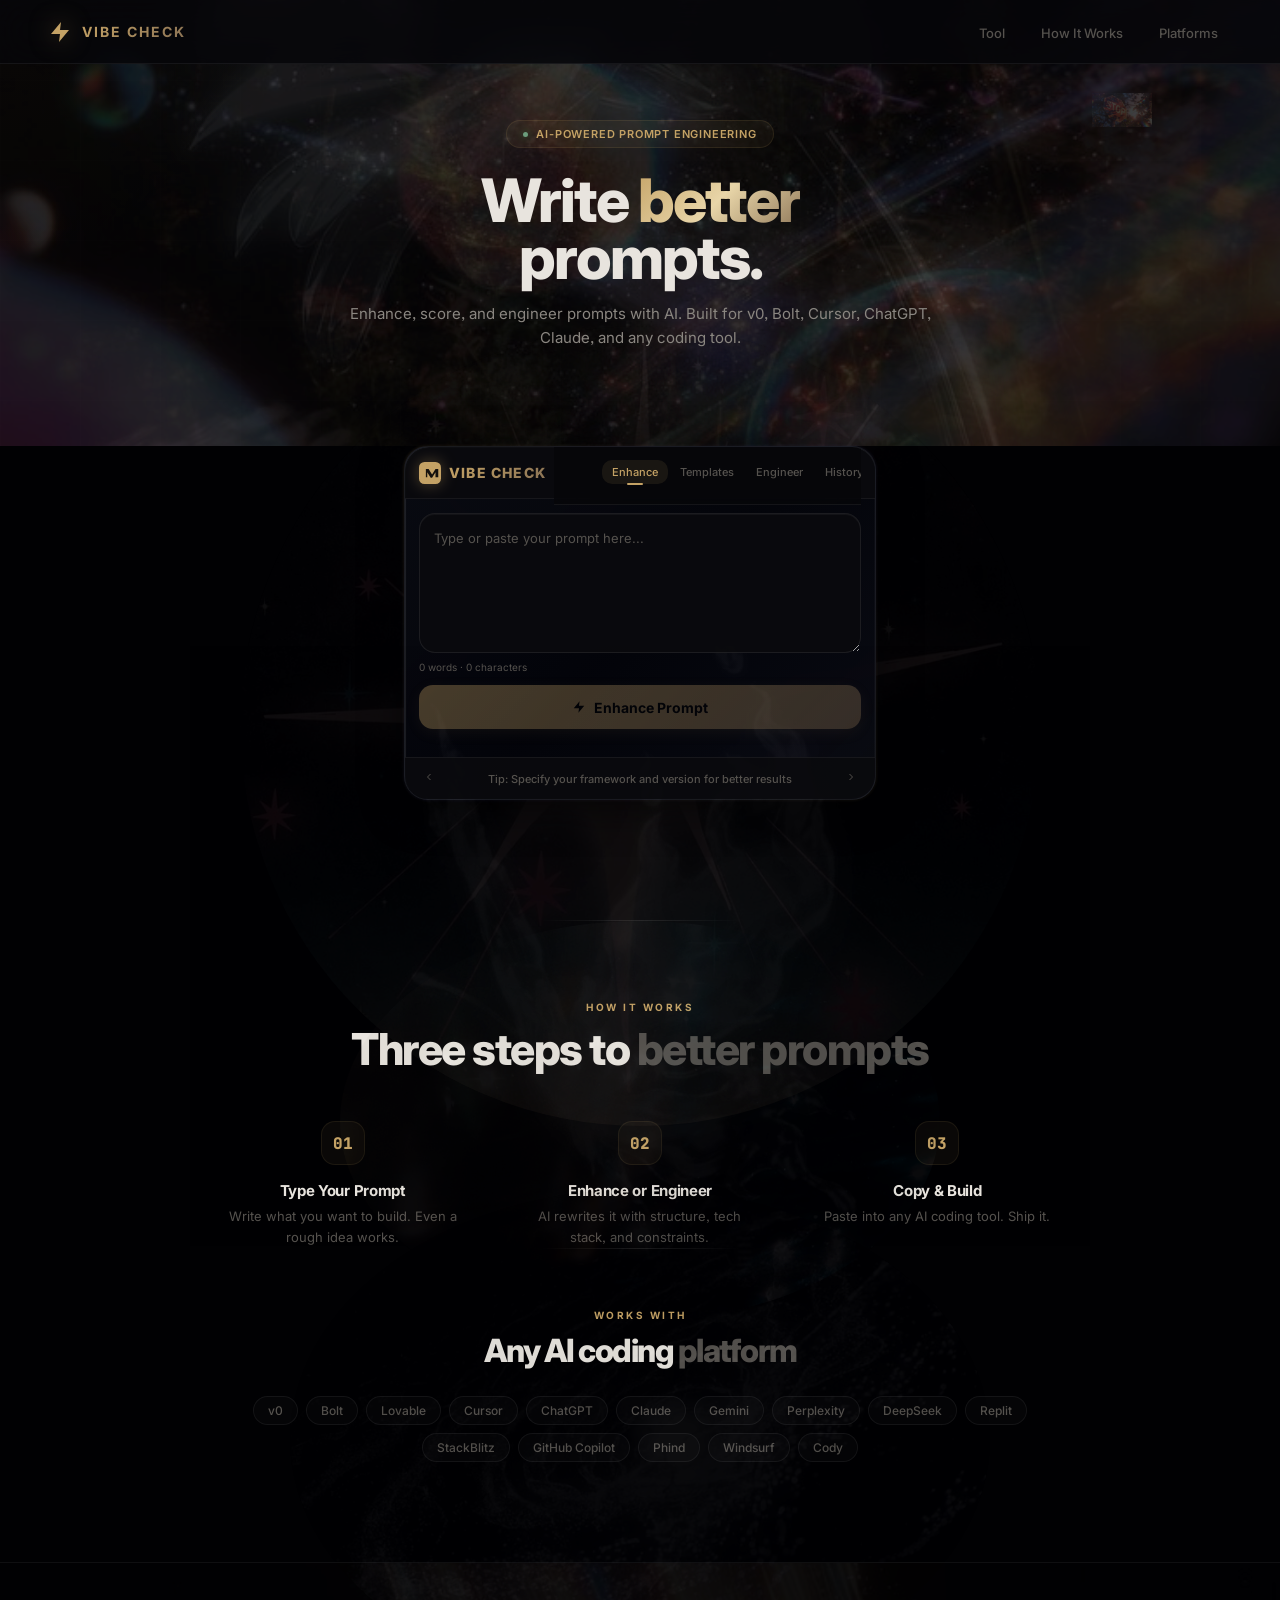
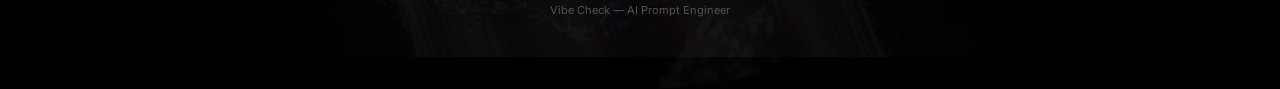
<file: index.html>
<!DOCTYPE html>
<html lang="en">
<head>
  <meta charset="UTF-8">
  <meta name="viewport" content="width=device-width, initial-scale=1.0">
  <title>Vibe Check — AI Prompt Engineer</title>
  <meta name="description" content="AI-powered prompt engineering tool. Score, enhance, and build better prompts for v0, Bolt, Cursor, ChatGPT, Claude, and more.">
  <link href="https://fonts.googleapis.com/css2?family=Inter:wght@300;400;500;600;700;800;900&family=JetBrains+Mono:wght@400;500;600;700&display=swap" rel="stylesheet">
  <!-- POLYFILL FIRST -->
  <script src="lib/chrome-polyfill.js"></script>
  <script src="lib/settings.js"></script>
  <script src="lib/stack-detector.js"></script>
  <script src="lib/templates.js"></script>
  <script src="lib/scorer.js"></script>
  <script src="lib/enhancer.js"></script>
  <script src="lib/prompt-engineer.js"></script>
  <script src="lib/history.js"></script>

  <style>
    :root {
      --bg-deep: #010103;
      --bg-panel: #0a0a0e;
      --bg-elevated: #111116;
      --bg-hover: #16161d;
      --bg-input: #0d0d12;
      --gold: #C4A265;
      --gold-dim: #8B7355;
      --crimson: #B85450;
      --green: #6B9D7C;
      --blue: #7170ff;
      --text-primary: #E8E4DE;
      --text-secondary: #8A8680;
      --text-muted: #55524E;
      --border: #1a1a20;
      --border-light: #252530;
      --border-subtle: rgba(255,255,255,0.06);
      --border-standard: rgba(255,255,255,0.10);
      --glass-bg: rgba(10,10,14,0.85);
      --glass-border: rgba(255,255,255,0.08);
      --glass-blur: 20px;
      --radius-sm: 6px;
      --radius-md: 10px;
      --radius-lg: 14px;
      --radius-xl: 20px;
      --shadow-glow: 0 0 30px rgba(196,162,101,0.06);
      --transition: 0.2s cubic-bezier(0.4,0,0.2,1);
    }

    * { margin:0; padding:0; box-sizing:border-box; }
    html { scroll-behavior:smooth; }
    body {
      background: var(--bg-deep);
      color: var(--text-primary);
      font-family: 'Inter', system-ui, -apple-system, sans-serif;
      overflow-x: hidden;
      -webkit-font-smoothing: antialiased;
      font-feature-settings: "cv01", "ss03";
      min-height: 100vh;
    }

    /* Cursor glow — GPU composited, no layout thrash */
    .cursor-glow {
      position:fixed; width:600px; height:600px; border-radius:50%;
      background: radial-gradient(circle, rgba(196,162,101,0.04) 0%, transparent 70%);
      pointer-events:none; z-index:0;
      will-change: transform;
      transform: translate3d(-50%,-50%,0);
    }

    /* ─── NAV ─── */
    nav {
      position:fixed; top:0; left:0; right:0; z-index:100;
      padding:0 48px; height:64px;
      display:flex; align-items:center; justify-content:space-between;
      backdrop-filter: blur(16px);
      -webkit-backdrop-filter: blur(16px);
      background: rgba(6,6,10,0.85);
      border-bottom:1px solid var(--border-subtle);
    }
    nav.scrolled {
      background:rgba(6,6,10,0.95);
      box-shadow:0 4px 30px rgba(0,0,0,0.3);
    }
    .nav-logo { display:flex; align-items:center; gap:10px; text-decoration:none; }
    .nav-logo svg { filter: drop-shadow(0 0 12px rgba(196,162,101,0.5)); }
    .nav-logo-text { font-size:14px; font-weight:700; letter-spacing:2px; background:linear-gradient(135deg,#C4A265,#8B7355); -webkit-background-clip:text; -webkit-text-fill-color:transparent; background-clip:text; }
    .nav-links { display:flex; gap:8px; list-style:none; }
    .nav-links a { color:var(--text-muted); text-decoration:none; font-size:13px; font-weight:500; padding:6px 14px; border-radius:8px; transition:all 0.25s; }
    .nav-links a:hover { color:var(--text-primary); background:rgba(255,255,255,0.04); }

    /* ─── HERO ─── */
    .hero {
      position:relative; padding:120px 24px 60px;
      text-align:center; overflow:hidden;
    }
    .hero-bg {
      position:absolute; inset:0;
      background: url('assets/bg-light-burst.jpg') center/cover no-repeat;
      opacity: 0.2;
    }
    .hero-dreamy {
      position:absolute; inset:0;
      background: url('assets/flowers, dreamy, softcore, motion blur.jpg') center/cover no-repeat;
      opacity: 0.06;
      pointer-events:none;
    }
    .hero-firefly {
      position:absolute; inset:0;
      background: url('assets/bg-firefly.jpg') center/cover no-repeat;
      opacity: 0.08;
      pointer-events:none;
    }
    .hero-grid {
      position:absolute; inset:0;
      background-image:
        linear-gradient(rgba(255,255,255,0.012) 1px, transparent 1px),
        linear-gradient(90deg, rgba(255,255,255,0.012) 1px, transparent 1px);
      background-size:80px 80px;
      opacity:0.5;
    }
    .hero-content { position:relative; z-index:10; max-width:600px; margin:0 auto; }
    .hero-eyebrow {
      display:inline-flex; align-items:center; gap:8px;
      padding:6px 16px; border-radius:9999px;
      background:rgba(196,162,101,0.06); border:1px solid rgba(196,162,101,0.12);
      font-size:11px; font-weight:600; color:var(--gold);
      letter-spacing:0.8px; text-transform:uppercase; margin-bottom:24px;
    }
    .hero-eyebrow-dot { width:5px; height:5px; border-radius:50%; background:var(--green); box-shadow:0 0 8px rgba(46,213,115,0.5); animation:pulse 2s infinite; }
    @keyframes pulse { 0%,100%{opacity:1} 50%{opacity:0.6} }
    .hero-title { font-size:clamp(36px,6vw,60px); font-weight:800; line-height:0.95; letter-spacing:-2px; margin-bottom:16px; }
    .hero-title em {
      font-style:normal;
      background:linear-gradient(135deg, var(--gold), #e8d5a8, var(--gold-dim));
      -webkit-background-clip:text; -webkit-text-fill-color:transparent;
      background-clip:text;
      position:relative;
    }
    .hero-sparkle {
      position:absolute;
      top:80px; right:10%;
      width:60px; height:60px;
      background: url('assets/star-sparkle.png') center/contain no-repeat;
      opacity: 0.2;
      pointer-events:none;
    }
    .hero-sub { font-size:15px; color:var(--text-secondary); line-height:1.6; margin-bottom:36px; }

    /* ─── MAIN APP CONTAINER ─── */
    .app-container {
      max-width: 520px;
      margin: 0 auto;
      padding: 0 24px 80px;
      position: relative;
    }
    .app-container::before {
      content:'';
      position:absolute;
      top:-120px; left:50%; transform:translateX(-50%);
      width:800px; height:800px;
      background: url('assets/glass-flower.jpg') center/cover no-repeat;
      opacity: 0.06;
      border-radius:50%;
      pointer-events:none;
      z-index:0;
    }
    .app-container::after {
      content:'';
      position:absolute;
      top:200px; left:50%; transform:translateX(-50%);
      width:900px; height:600px;
      background: url('assets/bg-abstract-shapes.jpg') center/cover no-repeat;
      opacity: 0.03;
      pointer-events:none;
      z-index:0;
    }

    /* ─── LIQUID GLASS PANEL ─── */
    .glass-panel {
      position: relative;
      border-radius: 24px;
      overflow: hidden;
      border: 1px solid rgba(255,255,255,0.08);
      background: linear-gradient(135deg, rgba(8,10,18,0.92) 0%, rgba(4,5,10,0.95) 50%, rgba(10,12,20,0.92) 100%);
      box-shadow:
        0 8px 40px rgba(0,0,0,0.6),
        0 1px 0 rgba(255,255,255,0.08) inset;
    }
    /* Chrome rim — static, no animation */
    .glass-panel::after {
      content: '';
      position: absolute;
      inset: 0;
      border-radius: inherit;
      box-shadow: inset 1px 1px 1px rgba(255,255,255,0.1), inset -1px -1px 1px rgba(255,255,255,0.03);
      pointer-events: none;
      z-index: 0;
    }
    .glass-panel > * { position: relative; z-index: 1; }

    /* Static border glow — no animation */
    .glass-panel-wrapper {
      position: relative;
    }
    .glass-panel-wrapper::before {
      content:''; position:absolute; inset:-1px; border-radius:25px;
      background: linear-gradient(135deg, rgba(196,162,101,0.15), rgba(113,112,255,0.08), rgba(196,162,101,0.1));
      z-index:-1;
      filter: blur(1px);
    }

    /* ─── HEADER / TABS ─── */
    .app-header {
      display:flex; align-items:center; height:52px; padding:0 14px;
      background: rgba(10,10,14,0.9);
      border-bottom:1px solid rgba(255,255,255,0.06);
      flex-shrink:0; gap:8px;
      border-radius: 24px 24px 0 0;
    }
    .header-left { display:flex; align-items:center; gap:8px; flex-shrink:0; }
    .logo-icon { filter: drop-shadow(0 0 8px rgba(196,162,101,0.4)); }
    .logo-text {
      font-size:14px; font-weight:800; letter-spacing:1.2px;
      background:linear-gradient(135deg,#C4A265,#8B7355);
      -webkit-background-clip:text; -webkit-text-fill-color:transparent; background-clip:text;
    }
    .header-tabs { display:flex; gap:2px; flex:1; justify-content:flex-start; position:static; overflow-x:auto; scrollbar-width:none; -ms-overflow-style:none; }
    .header-tabs::-webkit-scrollbar { display:none; }
    .tab-btn {
      display:flex; align-items:center; gap:4px; padding:5px 10px;
      border-radius:var(--radius-md); border:none; background:transparent;
      color:var(--text-muted); font-size:11px; font-weight:500; font-family:inherit;
      cursor:pointer; transition:all var(--transition); white-space:nowrap; position:relative; flex-shrink:0;
    }
    .tab-btn:hover { background:var(--bg-hover); color:var(--text-secondary); }
    .tab-btn.active { background:rgba(196,162,101,0.1); color:var(--gold); }
    .tab-btn.active::after {
      content:''; position:absolute; bottom:-1px; left:50%; transform:translateX(-50%);
      width:16px; height:2px; background:var(--gold); border-radius:2px;
    }

    /* ─── TAB CONTENT ─── */
    #tab-content { flex:1; overflow-y:auto; overflow-x:hidden; padding:14px; }
    .tab-panel { display:none; }
    .tab-panel.active { display:block; }
    @keyframes fadeIn { from{opacity:0} to{opacity:1} }

    /* ─── STACK BADGE ─── */
    .stack-badge {
      display:flex; align-items:center; gap:6px; padding:8px 14px;
      background:var(--bg-elevated); border:1px solid var(--border);
      border-radius:var(--radius-xl); font-size:12px; margin-bottom:12px;
      cursor:pointer; transition:all var(--transition);
    }
    .stack-badge:hover { background:var(--bg-hover); }
    .stack-badge.hidden { display:none; }
    .stack-badge-dot { width:6px; height:6px; border-radius:50%; background:var(--green); animation:pulse 2s infinite; box-shadow:0 0 8px rgba(107,157,124,0.3); }
    .stack-label { color:var(--text-muted); }
    .stack-name { color:var(--gold); font-weight:700; }
    .stack-tips {
      background:rgba(10,10,14,0.9);
      border:1px solid rgba(255,255,255,0.06);
      border-radius:16px; padding:14px; margin-bottom:12px;
      font-size:12px;
    }
    @keyframes slideDown { from{opacity:0;max-height:0} to{opacity:1;max-height:300px} }
    .stack-tips.hidden { display:none; }
    .tips-header { color:var(--gold); font-weight:700; margin-bottom:8px; }
    #tips-list { list-style:none; padding:0; }
    #tips-list li { padding:4px 0 4px 16px; position:relative; color:var(--text-secondary); }
    #tips-list li::before { content:''; position:absolute; left:0; top:10px; width:5px; height:5px; border-radius:50%; background:var(--gold); }

    /* ─── TEXTAREA ─── */
    .textarea-wrapper { margin-bottom:12px; }
    #prompt-input {
      width:100%; height:140px; padding:14px;
      background:rgba(10,10,14,0.9);
      border:1px solid rgba(255,255,255,0.08);
      border-radius:16px;
      color:var(--text-primary);
      font-family:'JetBrains Mono','Fira Code',monospace;
      font-size:13px; line-height:1.6; resize:vertical; outline:none;
      transition:border-color var(--transition);
      box-shadow:inset 0 1px 0 rgba(255,255,255,0.04);
    }
    #prompt-input:focus { border-color:var(--gold); box-shadow:0 0 0 3px rgba(196,162,101,0.08); }
    #prompt-input::placeholder { color:var(--text-muted); font-family:'Inter',system-ui,sans-serif; }
    .input-meta { display:flex; justify-content:space-between; align-items:center; margin-top:4px; font-size:10px; color:var(--text-muted); }
    .complexity-badge {
      padding:2px 8px; border-radius:var(--radius-xl); font-size:10px;
      font-weight:700; text-transform:uppercase; letter-spacing:0.5px;
    }
    .complexity-badge.simple { background:rgba(196,162,101,0.1); color:var(--gold); }
    .complexity-badge.moderate { background:rgba(139,115,85,0.1); color:var(--gold-dim); }
    .complexity-badge.detailed { background:rgba(196,162,101,0.08); color:var(--gold); }
    .complexity-badge.hidden { display:none; }

    /* ─── BUTTONS ─── */
    .action-row { display:flex; gap:8px; align-items:center; margin-bottom:14px; }
    .btn-enhance {
      flex:1; height:44px; display:flex; align-items:center; justify-content:center;
      gap:8px;
      background:linear-gradient(135deg, var(--gold), var(--gold-dim));
      color:#000; border:none; border-radius:14px;
      font-size:14px; font-weight:700; font-family:inherit; cursor:pointer;
      transition:all var(--transition); position:relative; overflow:hidden;
      box-shadow: 0 4px 16px rgba(196,162,101,0.2);
    }
    .btn-enhance::before {
      content:''; position:absolute; inset:0;
      background:linear-gradient(135deg,transparent,rgba(255,255,255,0.15),transparent);
      transform:translateX(-100%); transition:transform 0.4s ease;
    }
    .btn-enhance:hover:not(:disabled)::before { transform:translateX(100%); }
    .btn-enhance:hover:not(:disabled) { box-shadow:0 4px 20px rgba(196,162,101,0.15); }
    .btn-enhance:active:not(:disabled) { transform:scale(0.98); }
    .btn-enhance:disabled { opacity:0.35; cursor:not-allowed; }
    .btn-spinner {
      width:16px; height:16px; border:2px solid rgba(0,0,0,0.2);
      border-top-color:#000; border-radius:50%; animation:spin 0.6s linear infinite; display:none;
    }
    @keyframes spin { to{transform:rotate(360deg)} }
    .btn-enhance.loading .btn-label { display:none; }
    .btn-enhance.loading .btn-icon { display:none; }
    .btn-enhance.loading .btn-spinner { display:inline-block; }
    .btn-icon { display:flex; align-items:center; }
    .btn-icon-only {
      width:36px; height:36px; border:none; background:var(--bg-elevated);
      color:var(--text-muted); cursor:pointer; border-radius:var(--radius-sm);
      display:flex; align-items:center; justify-content:center;
      transition:all var(--transition); border:1px solid var(--border);
    }
    .btn-icon-only:hover { color:var(--text-primary); background:var(--bg-hover); }
    .btn-icon-only.hidden { display:none; }
    .hidden { display:none; }

    .btn-outline {
      padding:8px 16px; background:transparent; border:1px solid var(--border);
      border-radius:var(--radius-sm); color:var(--text-secondary); font-size:12px;
      font-weight:600; font-family:inherit; cursor:pointer; transition:all var(--transition);
      display:inline-flex; align-items:center; gap:6px;
    }
    .btn-outline:hover { background:var(--bg-hover); border-color:var(--gold); color:var(--text-primary); }
    .btn-outline.btn-small { font-size:11px; padding:4px 10px; }
    .btn-outline.btn-danger-outline { border-color:rgba(184,84,80,0.3); color:var(--crimson); }
    .btn-outline.btn-danger-outline:hover { background:rgba(184,84,80,0.08); }

    /* ─── SCORE DISPLAY (GLASS) ─── */
    .score-display {
      position:relative; overflow:hidden;
      background: linear-gradient(135deg, rgba(8,10,18,0.92), rgba(4,5,10,0.95));
      border:1px solid rgba(255,255,255,0.08);
      border-radius:18px; padding:20px; margin-bottom:14px;
      display:flex; flex-wrap:wrap; gap:16px;
      box-shadow: 0 8px 32px rgba(0,0,0,0.3), inset 0 1px 0 rgba(255,255,255,0.06);
    }
    .score-display.hidden { display:none; }
    .score-main { display:flex; align-items:baseline; gap:2px; }
    .score-number { font-size:42px; font-weight:800; font-variant-numeric:tabular-nums; line-height:1; text-shadow:0 0 20px currentColor; }
    .score-divider { font-size:18px; color:var(--text-muted); font-weight:300; margin:0 2px; }
    .score-max { font-size:12px; color:var(--text-muted); font-weight:500; }
    .score-label { font-size:16px; font-weight:800; margin-bottom:10px; letter-spacing:-0.3px; }
    .score-bars { text-align:left; width:100%; }
    .score-bar-row { display:flex; align-items:center; gap:8px; margin-bottom:5px; }
    .score-bar-label { width:85px; font-size:11px; color:var(--text-secondary); flex-shrink:0; font-weight:500; }
    .score-bar-track { flex:1; height:4px; background:var(--bg-elevated); border-radius:4px; overflow:hidden; }
    .score-bar-fill { height:100%; border-radius:4px; transition:width 0.5s cubic-bezier(0.4,0,0.2,1); width:0; }
    .score-bar-value { width:32px; font-size:10px; color:var(--text-muted); text-align:right; font-variant-numeric:tabular-nums; }
    .score-feedback { width:100%; text-align:left; border-top:1px solid var(--border); padding-top:10px; }
    .score-feedback-item { font-size:11px; color:var(--gold); padding:2px 0; display:flex; align-items:center; gap:6px; }
    .score-feedback-item::before { content:'\2022'; font-size:8px; }

    /* ─── ENHANCED AREA (GLASS) ─── */
    .enhanced-area {
      position:relative; overflow:hidden;
      background: linear-gradient(135deg, rgba(8,10,18,0.92), rgba(4,5,10,0.95));
      border:1px solid rgba(255,255,255,0.08);
      border-left:3px solid var(--gold);
      border-radius:18px;
      margin-bottom:14px;
      box-shadow: 0 4px 24px rgba(0,0,0,0.2), inset 0 1px 0 rgba(255,255,255,0.04);
    }
    .enhanced-area.hidden { display:none; }
    .enhanced-header { display:flex; justify-content:space-between; align-items:center; padding:12px 14px 0; }
    .enhanced-title {
      font-size:12px; font-weight:700; color:var(--gold);
      display:flex; align-items:center; gap:6px; text-transform:uppercase; letter-spacing:0.5px;
    }
    .btn-copy {
      background:none; border:1px solid var(--border); color:var(--text-muted);
      cursor:pointer; padding:5px; border-radius:var(--radius-sm); transition:all var(--transition);
    }
    .btn-copy:hover { color:var(--text-primary); border-color:var(--gold); }
    .btn-copy.copied { color:var(--gold); border-color:var(--gold); }
    .enhanced-text {
      padding:12px 14px; font-family:'JetBrains Mono','Fira Code',monospace;
      font-size:12px; line-height:1.6; color:var(--text-primary);
      white-space:pre-wrap; word-wrap:break-word; max-height:220px; overflow-y:auto;
    }
    .improvements-list { padding:0 14px 12px; }
    .improvement-item {
      font-size:11px; color:var(--text-secondary); padding:3px 0;
      opacity:0; transform:translateY(4px); display:flex; align-items:center; gap:6px;
    }
    .improvement-item.visible { opacity:1; transform:translateY(0); transition:all 0.2s ease-out; }
    .improvement-item::before { content:'\2713'; color:var(--green); font-weight:700; font-size:10px; }

    /* ─── BEFORE/AFTER ─── */
    .before-after { margin-bottom:14px; }
    .before-after.hidden { display:none; }
    .split-container { display:flex; gap:8px; }
    .split-col {
      flex:1; background:rgba(10,10,14,0.9);
      border:1px solid rgba(255,255,255,0.06); border-radius:14px; overflow:hidden;
    }
    .split-header { display:flex; justify-content:space-between; align-items:center; padding:8px 10px; border-bottom:1px solid var(--border); }
    .split-label { font-size:10px; font-weight:700; text-transform:uppercase; letter-spacing:0.5px; }
    .btn-copy-sm { background:none; border:none; color:var(--text-muted); cursor:pointer; padding:2px; border-radius:3px; transition:all var(--transition); }
    .btn-copy-sm:hover { color:var(--text-primary); }
    .split-text {
      padding:10px; font-family:'JetBrains Mono',monospace; font-size:11px; line-height:1.5;
      color:var(--text-primary); white-space:pre-wrap; word-wrap:break-word;
      max-height:160px; overflow-y:auto;
    }
    .changes-list { margin-top:8px; }
    .change-item { font-size:11px; color:var(--text-secondary); padding:2px 0; display:flex; align-items:center; gap:6px; }
    .change-item::before { content:'\2192'; color:var(--gold); font-weight:700; }

    /* ─── TOKEN EFFICIENCY ─── */
    .token-efficiency {
      background:rgba(10,10,14,0.9);
      border:1px solid rgba(255,255,255,0.06); border-radius:16px; overflow:hidden;
    }
    .token-efficiency.hidden { display:none; }
    .efficiency-header {
      display:flex; align-items:center; gap:8px; padding:12px 14px;
      font-size:12px; font-weight:700; cursor:pointer; transition:background var(--transition);
    }
    .efficiency-header:hover { background:var(--bg-hover); }
    .efficiency-pct { margin-left:auto; font-size:11px; font-weight:500; color:var(--text-muted); }
    .chevron { transition:transform var(--transition); }
    .chevron.open { transform:rotate(180deg); }
    .efficiency-body { display:flex; gap:14px; padding:0 14px 14px; }
    .efficiency-body.hidden { display:none; }
    .efficiency-ring-container { position:relative; width:60px; height:60px; flex-shrink:0; }
    .ring-percent { position:absolute; top:50%; left:50%; transform:translate(-50%,-50%); font-size:13px; font-weight:800; }
    .efficiency-details { flex:1; }
    .filler-count { font-size:11px; color:var(--text-secondary); margin-bottom:6px; }
    .filler-list { list-style:none; padding:0; margin-bottom:8px; }
    .filler-list li { font-size:10px; color:var(--text-muted); padding:2px 0; font-family:'JetBrains Mono',monospace; }
    .filler-list li::before { content:'\2022'; margin-right:3px; color:var(--gold); }

    /* ─── TEMPLATES ─── */
    .template-categories {
      display:flex; gap:4px; margin-bottom:10px; overflow-x:auto;
      padding-bottom:4px; scrollbar-width:none;
    }
    .template-categories::-webkit-scrollbar { display:none; }
    .template-cat-btn {
      padding:6px 12px; border:1px solid var(--border); border-radius:var(--radius-xl);
      background:transparent; color:var(--text-muted); font-size:11px; font-weight:600;
      font-family:inherit; cursor:pointer; white-space:nowrap; transition:all var(--transition);
    }
    .template-cat-btn:hover { background:var(--bg-hover); color:var(--text-secondary); }
    .template-cat-btn.active { background:var(--gold); color:#000; border-color:var(--gold); font-weight:700; }
    .template-search-wrapper { position:relative; margin-bottom:12px; }
    .search-icon { position:absolute; left:12px; top:50%; transform:translateY(-50%); color:var(--text-muted); pointer-events:none; }
    .template-search {
      width:100%; padding:8px 10px 8px 34px; background:var(--bg-input);
      border:1px solid var(--border); border-radius:var(--radius-md);
      color:var(--text-primary); font-size:12px; font-family:inherit; outline:none;
      transition:border-color var(--transition);
    }
    .template-search:focus { border-color:var(--gold); }
    .template-search::placeholder { color:var(--text-muted); }
    .templates-grid { display:grid; grid-template-columns:1fr 1fr; gap:8px; }
    .template-card {
      position:relative; overflow:hidden;
      background:rgba(10,10,14,0.9);
      border:1px solid rgba(255,255,255,0.06);
      border-radius:16px; padding:14px; cursor:pointer;
      transition:border-color var(--transition), transform var(--transition);
    }
    .template-card::before {
      content:''; position:absolute; top:0; left:0; right:0; height:2px;
      background:linear-gradient(90deg,var(--gold),var(--gold-dim));
      opacity:0; transition:opacity var(--transition);
    }
    .template-card:hover { border-color:rgba(196,162,101,0.2); box-shadow:0 4px 16px rgba(0,0,0,0.2); }
    .template-card:hover::before { opacity:1; }
    .template-card-name { font-size:13px; font-weight:700; margin-bottom:4px; color:var(--text-primary); }
    .template-card-preview {
      font-size:11px; color:var(--text-muted); overflow:hidden;
      text-overflow:ellipsis; display:-webkit-box; -webkit-line-clamp:2;
      -webkit-box-orient:vertical; line-height:1.4;
    }
    .template-card-tag {
      display:inline-block; font-size:9px; font-weight:700; color:var(--gold-dim);
      background:rgba(139,115,85,0.08); padding:1px 6px; border-radius:4px;
      margin-top:6px; text-transform:uppercase; letter-spacing:0.5px;
    }

    /* ─── ENGINEER ─── */
    .engineer-section { margin-bottom:18px; }
    .section-header { display:flex; justify-content:space-between; align-items:center; margin-bottom:8px; }
    .section-label { font-size:12px; font-weight:800; color:var(--text-primary); text-transform:uppercase; letter-spacing:0.5px; }
    .checklist-score { font-size:11px; font-weight:700; }
    .version-actions { display:flex; gap:4px; }
    #engineer-input {
      width:100%; height:100px; padding:12px;
      background:rgba(10,10,14,0.9);
      border:1px solid rgba(255,255,255,0.06); border-radius:16px;
      color:var(--text-primary); font-family:'JetBrains Mono',monospace;
      font-size:12px; line-height:1.6; resize:vertical; outline:none;
      transition:border-color var(--transition);
    }
    #engineer-input:focus { border-color:var(--gold); }
    #engineer-input::placeholder { color:var(--text-muted); font-family:'Inter',system-ui,sans-serif; }
    .checklist-grid { display:flex; flex-direction:column; gap:3px; }
    .checklist-item {
      display:flex; align-items:center; gap:8px; padding:7px 10px;
      border-radius:var(--radius-sm); font-size:12px; transition:all var(--transition);
    }
    .checklist-item.passed { background:rgba(107,157,124,0.04); }
    .checklist-item.failed { background:rgba(184,84,80,0.04); }
    .checklist-icon {
      width:18px; height:18px; border-radius:50%; display:flex;
      align-items:center; justify-content:center; font-size:10px; flex-shrink:0; font-weight:800;
    }
    .checklist-item.passed .checklist-icon { background:rgba(107,157,124,0.12); color:var(--green); }
    .checklist-item.failed .checklist-icon { background:rgba(184,84,80,0.12); color:var(--crimson); }
    .checklist-label { flex:1; color:var(--text-primary); }
    .checklist-fix { font-size:10px; color:var(--gold); max-width:180px; text-align:right; overflow:hidden; text-overflow:ellipsis; white-space:nowrap; }
    .techniques-grid { display:grid; grid-template-columns:1fr 1fr; gap:6px; }
    .technique-card {
      display:flex; align-items:flex-start; gap:8px; padding:10px;
      background:rgba(10,10,14,0.9);
      border:1px solid rgba(255,255,255,0.06);
      border-radius:14px; cursor:pointer; transition:border-color var(--transition); position:relative;
    }
    .technique-card:hover { border-color:rgba(196,162,101,0.15); }
    .technique-card.selected { border-color:var(--gold); background:rgba(196,162,101,0.05); box-shadow:0 0 16px rgba(196,162,101,0.08); }
    .technique-check {
      width:14px; height:14px; border-radius:3px; border:1.5px solid var(--border-light);
      flex-shrink:0; display:flex; align-items:center; justify-content:center;
      transition:all var(--transition); margin-top:1px;
    }
    .technique-card.selected .technique-check { background:var(--gold); border-color:var(--gold); }
    .technique-card.selected .technique-check::after {
      content:''; width:6px; height:3px; border-left:2px solid #000;
      border-bottom:2px solid #000; transform:rotate(-45deg); margin-top:-1px;
    }
    .technique-info { flex:1; min-width:0; }
    .technique-name { font-size:11px; font-weight:700; color:var(--text-primary); }
    .technique-desc { font-size:10px; color:var(--text-muted); margin-top:2px; line-height:1.3; }
    .technique-preview {
      display:none; margin-top:6px; padding:6px 8px; background:var(--bg-elevated);
      border-radius:var(--radius-sm); font-family:'JetBrains Mono',monospace;
      font-size:9px; color:var(--text-secondary); white-space:pre-wrap; max-height:60px; overflow-y:auto;
    }
    .technique-card:hover .technique-preview { display:block; }
    .variants-container { display:flex; flex-direction:column; gap:8px; }
    .variant-card {
      background:rgba(10,10,14,0.9);
      border:1px solid rgba(255,255,255,0.06); border-radius:16px; overflow:hidden;
    }
    .variant-header { display:flex; justify-content:space-between; align-items:center; padding:8px 12px; border-bottom:1px solid var(--border); }
    .variant-label { font-size:12px; font-weight:700; }
    .variant-badge { font-size:9px; padding:2px 8px; border-radius:var(--radius-xl); font-weight:700; }
    .variant-badge.concise { background:rgba(196,162,101,0.1); color:var(--gold); }
    .variant-badge.detailed { background:rgba(139,115,85,0.1); color:var(--gold-dim); }
    .variant-badge.creative { background:rgba(196,162,101,0.08); color:var(--gold); }
    .variant-text { padding:10px 12px; font-family:'JetBrains Mono',monospace; font-size:11px; line-height:1.5; color:var(--text-secondary); white-space:pre-wrap; max-height:100px; overflow-y:auto; }
    .variant-actions { display:flex; gap:4px; padding:8px 12px; border-top:1px solid var(--border); }
    .variant-actions .btn-outline { flex:1; font-size:10px; padding:5px 8px; justify-content:center; }
    .versions-list { display:flex; flex-direction:column; gap:4px; }
    .version-item {
      display:flex; align-items:center; gap:8px; padding:8px 10px;
      background:rgba(10,10,14,0.9);
      border:1px solid rgba(255,255,255,0.06);
      border-radius:12px; cursor:pointer; transition:background var(--transition);
    }
    .version-item:hover { background:var(--bg-hover); }
    .version-item.active { border-color:var(--gold); background:rgba(196,162,101,0.04); }
    .version-num {
      width:24px; height:24px; border-radius:50%; background:var(--bg-elevated);
      border:1px solid var(--border); display:flex; align-items:center; justify-content:center;
      font-size:10px; font-weight:800; color:var(--text-muted); flex-shrink:0;
    }
    .version-item.active .version-num { background:var(--gold); color:#000; border-color:var(--gold); }
    .version-info { flex:1; min-width:0; }
    .version-label { font-size:11px; font-weight:700; }
    .version-meta { font-size:9px; color:var(--text-muted); }
    .version-preview { font-size:10px; color:var(--text-muted); overflow:hidden; text-overflow:ellipsis; white-space:nowrap; max-width:180px; }

    /* ─── CREDIT SAVER ─── */
    .credit-saver {
      border-top:1px solid var(--border-subtle); padding-top:18px;
      margin-top:18px; position:relative;
    }
    .credit-saver::before {
      content:''; position:absolute; top:-1px; left:50%; transform:translateX(-50%);
      width:60px; height:2px; background:linear-gradient(90deg,transparent,var(--gold),transparent);
      border-radius:2px;
    }
    .section-sub-label {
      font-size:10px; color:var(--text-muted); font-weight:500;
      background:rgba(139,115,85,0.08); padding:2px 8px; border-radius:6px;
    }
    .credit-intro {
      display:flex; align-items:flex-start; gap:8px;
      padding:8px 10px; margin-bottom:10px;
      background:rgba(196,162,101,0.04); border:1px solid rgba(196,162,101,0.12);
      border-radius:var(--radius-md); font-size:11px; line-height:1.5;
      color:var(--text-secondary);
    }
    .credit-intro svg { flex-shrink:0; margin-top:1px; color:var(--gold); }
    .credit-textarea textarea {
      width:100%; height:72px; padding:10px 12px;
      background:rgba(10,10,14,0.9);
      border:1px solid rgba(255,255,255,0.06); border-radius:12px;
      color:var(--text-primary); font-family:'JetBrains Mono',monospace;
      font-size:12px; line-height:1.5; resize:vertical; outline:none;
      transition:border-color var(--transition);
    }
    .credit-textarea textarea:focus { border-color:var(--gold); }
    .credit-textarea textarea::placeholder { color:var(--text-muted); font-family:'Inter',system-ui,sans-serif; }
    .btn-credit {
      background:linear-gradient(135deg,rgba(196,162,101,0.15),rgba(139,115,85,0.1)) !important;
      border-color:rgba(196,162,101,0.3) !important;
    }
    .btn-credit:hover { background:linear-gradient(135deg,rgba(196,162,101,0.25),rgba(139,115,85,0.18)) !important; border-color:var(--gold) !important; }
    .btn-credit .btn-icon {
      width:14px; height:14px; color:var(--gold);
    }
    .credit-save-badge {
      font-size:10px; color:var(--green); font-weight:600;
      padding:4px 10px; border-radius:6px;
      background:rgba(107,157,124,0.08);
      white-space:nowrap;
    }

    /* ─── HISTORY ─── */
    .history-search-wrapper { position:relative; margin-bottom:12px; }
    .history-search {
      width:100%; padding:10px 12px 10px 36px; background:var(--bg-input);
      border:1px solid var(--border); border-radius:var(--radius-md);
      color:var(--text-primary); font-size:13px; font-family:inherit; outline:none;
      transition:border-color var(--transition);
    }
    .history-search:focus { border-color:var(--gold); }
    .history-search::placeholder { color:var(--text-muted); }
    .history-list { margin-bottom:12px; }
    .history-item {
      display:flex; align-items:center; gap:10px; padding:10px 12px;
      border-radius:14px; cursor:pointer; transition:all var(--transition);
      border:1px solid transparent; margin-bottom:4px;
    }
    .history-item:hover { background:var(--bg-hover); border-color:var(--border-light); }
    .history-item.expanded { background:var(--bg-hover); border-color:var(--border-light); }
    .history-score {
      width:30px; height:30px; border-radius:50%; display:flex;
      align-items:center; justify-content:center; font-size:10px;
      font-weight:800; color:#000; flex-shrink:0;
    }
    .history-preview { flex:1; overflow:hidden; text-overflow:ellipsis; white-space:nowrap; font-size:12px; color:var(--text-primary); }
    .history-meta { display:flex; align-items:center; gap:6px; font-size:10px; color:var(--text-muted); flex-shrink:0; }
    .history-star { background:none; border:none; color:var(--text-muted); cursor:pointer; padding:2px; font-size:14px; transition:color var(--transition); }
    .history-star:hover { color:var(--gold); }
    .history-star.favorited { color:var(--gold); }
    .history-stack-badge { padding:1px 6px; border-radius:var(--radius-sm); background:var(--bg-elevated); font-size:9px; color:var(--text-muted); font-weight:600; }
    .history-detail { display:none; padding:10px 0 0 40px; animation:fadeIn 0.15s ease-out; }
    .history-item.expanded .history-detail { display:block; }
    .history-detail-header { display:flex; justify-content:space-between; align-items:center; margin-bottom:4px; }
    .history-detail-label { font-size:10px; color:var(--text-muted); font-weight:700; text-transform:uppercase; letter-spacing:0.5px; }
    .history-detail-text {
      font-family:'JetBrains Mono',monospace; font-size:11px; color:var(--text-secondary);
      white-space:pre-wrap; max-height:100px; overflow-y:auto;
      background:var(--bg-elevated); border:1px solid var(--border);
      padding:10px; border-radius:var(--radius-sm); margin-bottom:6px;
    }
    .btn-danger {
      width:100%; padding:10px; background:transparent;
      border:1px solid rgba(184,84,80,0.3); border-radius:var(--radius-md);
      color:var(--crimson); font-size:12px; font-weight:600; font-family:inherit;
      cursor:pointer; transition:all var(--transition);
      display:flex; align-items:center; justify-content:center; gap:6px;
    }
    .btn-danger:hover { background:rgba(184,84,80,0.06); border-color:var(--crimson); }

    /* ─── CREDIT SAVER ─── */
    #credit-text {
      font-family: 'Noto Sans SC', 'Microsoft YaHei', 'PingFang SC', system-ui, sans-serif;
      font-size: 14px;
      line-height: 1.8;
    }

    /* ─── EMPTY STATE ─── */
    .empty-state { text-align:center; padding:28px 16px; color:var(--text-muted); }
    .empty-state p { font-size:13px; }
    .empty-sub { font-size:11px; margin-top:4px; opacity:0.7; }
    .empty-state.small { padding:14px; }
    .empty-state.small p { font-size:11px; }

    /* ─── SETTINGS MODAL ─── */
    .settings-modal { position:fixed; inset:0; z-index:200; display:flex; align-items:center; justify-content:center; }
    .settings-modal.hidden { display:none; }
    .modal-backdrop { position:absolute; inset:0; background:rgba(0,0,0,0.8); }
    .modal-content {
      position:relative; z-index:200; width:400px; max-height:520px; overflow-y:auto;
      background:rgba(10,10,14,0.95);
      border:1px solid rgba(255,255,255,0.08);
      border-radius:24px;
      box-shadow: 0 24px 80px rgba(0,0,0,0.5);
    }
    @keyframes modalIn { from{transform:scale(0.96);opacity:0} to{transform:scale(1);opacity:1} }
    .modal-header { display:flex; justify-content:space-between; align-items:center; padding:16px 18px; border-bottom:1px solid var(--border); }
    .modal-title { font-size:15px; font-weight:800; }
    .modal-close { background:none; border:none; color:var(--text-muted); cursor:pointer; padding:4px; border-radius:var(--radius-sm); transition:all var(--transition); }
    .modal-close:hover { color:var(--text-primary); background:var(--bg-hover); }
    .modal-body { padding:18px; }
    .settings-section { margin-bottom:22px; }
    .settings-section .section-title { font-size:12px; font-weight:800; color:var(--gold); margin-bottom:12px; text-transform:uppercase; letter-spacing:0.5px; }
    .setting-row { display:flex; align-items:center; justify-content:space-between; margin-bottom:10px; gap:10px; }
    .setting-label { font-size:13px; color:var(--text-primary); font-weight:500; }
    .toggle { position:relative; display:inline-block; width:38px; height:22px; flex-shrink:0; }
    .toggle input { opacity:0; width:0; height:0; }
    .toggle-slider {
      position:absolute; cursor:pointer; inset:0; background:var(--bg-elevated);
      border:1px solid var(--border); border-radius:22px; transition:all var(--transition);
    }
    .toggle-slider::before {
      content:''; position:absolute; height:16px; width:16px; left:2px; bottom:2px;
      background:var(--text-muted); border-radius:50%; transition:all var(--transition);
    }
    .toggle input:checked + .toggle-slider { background:#C4A265; border-color:#C4A265; }
    .toggle input:checked + .toggle-slider::before { background:#000; transform:translateX(16px); }
    .setting-input {
      width:100%; padding:8px 12px; background:var(--bg-input);
      border:1px solid var(--border); border-radius:var(--radius-sm);
      color:var(--text-primary); font-size:13px; font-family:inherit; outline:none;
      transition:border-color var(--transition);
    }
    .setting-input:focus { border-color:var(--gold); }
    .setting-input::placeholder { color:var(--text-muted); }

    /* ─── TIP CAROUSEL ─── */
    .tip-carousel {
      height:42px; display:flex; align-items:center; justify-content:center;
      gap:10px;
      background:rgba(10,10,14,0.9);
      border-top:1px solid rgba(255,255,255,0.06);
      flex-shrink:0; padding:0 14px;
      border-radius: 0 0 24px 24px;
    }
    .tip-text { font-size:11px; color:var(--text-muted); text-align:center; flex:1; transition:opacity 0.3s ease; font-weight:500; }
    .tip-arrow { background:none; border:none; color:var(--text-muted); cursor:pointer; padding:4px; border-radius:var(--radius-sm); transition:all var(--transition); flex-shrink:0; }
    .tip-arrow:hover { color:var(--text-primary); }

    /* ─── TOAST ─── */
    #toast-container {
      position:fixed; top:8px; left:50%; transform:translateX(-50%);
      z-index:300; pointer-events:none; display:flex; flex-direction:column; align-items:center; gap:6px;
    }
    .toast {
      padding:8px 18px; border-radius:var(--radius-xl); font-size:11px;
      font-weight:700; white-space:nowrap;
      box-shadow:0 8px 24px rgba(0,0,0,0.5); pointer-events:auto;
    }
    .toast.cyan { background:var(--gold); color:#000; }
    .toast.amber { background:var(--gold); color:#000; }
    .toast.crimson { background:var(--crimson); color:#FFF; }
    @keyframes toastIn { from{transform:translateY(-12px) scale(0.95);opacity:0} to{transform:translateY(0) scale(1);opacity:1} }

    /* ─── HOW IT WORKS / PLATFORMS (landing sections below) ─── */
    .section-divider {
      height:1px; max-width:200px; margin:0 auto;
      background:linear-gradient(90deg, transparent, var(--border-standard), transparent);
    }
    .landing-section-header { text-align:center; margin-bottom:48px; }
    .landing-section-tag { font-size:10px; font-weight:700; letter-spacing:2.5px; text-transform:uppercase; color:var(--gold); margin-bottom:12px; }
    .landing-section-title { font-size:clamp(28px,4vw,44px); font-weight:800; letter-spacing:-1.5px; line-height:1.1; }
    .landing-section-title .dim { color:var(--text-muted); }

    .how-it-works {
      max-width:900px; margin:0 auto; padding:80px 24px 0;
      position:relative;
    }
    .how-it-works::before {
      content:'';
      position:absolute; top:0; left:50%; transform:translateX(-50%);
      width:600px; height:400px;
      background: url('assets/bg-crystal-shards.jpg') center/cover no-repeat;
      opacity: 0.04;
      pointer-events:none;
      border-radius:50%;
    }
    .steps { display:grid; grid-template-columns:repeat(3,1fr); gap:40px; margin-top:48px; }
    .step { text-align:center; }
    .step-num {
      width:44px; height:44px; border-radius:14px; margin:0 auto 16px;
      background:rgba(196,162,101,0.05); border:1px solid rgba(196,162,101,0.1);
      display:flex; align-items:center; justify-content:center;
      font-size:16px; font-weight:800; color:var(--gold); font-family:'JetBrains Mono',monospace;
    }
    .step-title { font-size:15px; font-weight:700; margin-bottom:6px; letter-spacing:-0.3px; }
    .step-desc { font-size:13px; color:var(--text-muted); line-height:1.6; max-width:240px; margin:0 auto; }

    .platforms {
      max-width:900px; margin:0 auto; padding:60px 24px 100px; text-align:center;
      position:relative;
    }
    .platforms::before {
      content:'';
      position:absolute; top:-60px; left:50%; transform:translateX(-50%);
      width:700px; height:500px;
      background: url('assets/bg-particle-vortex.jpg') center/cover no-repeat;
      opacity: 0.04;
      pointer-events:none;
      border-radius:50%;
    }
    .platforms-grid { display:flex; flex-wrap:wrap; gap:8px; justify-content:center; margin-top:28px; }
    .platform-chip {
      padding:6px 14px; border-radius:9999px;
      background:rgba(255,255,255,0.02); border:1px solid var(--border-subtle);
      font-size:12px; font-weight:500; color:var(--text-muted); transition:all 0.25s;
    }
    .platform-chip:hover { border-color:rgba(196,162,101,0.2); color:var(--gold); background:rgba(196,162,101,0.04); }

    footer {
      text-align:center; padding:40px 24px;
      border-top:1px solid var(--border-subtle);
      font-size:11px; color:var(--text-muted);
      position:relative;
    }
    footer::before {
      content:'';
      position:absolute; inset:0;
      background: url('assets/bg-space.jpg') center/cover no-repeat;
      opacity: 0.06;
      pointer-events:none;
    }
    footer span { position:relative; z-index:1; }

    /* Scroll reveal — opacity only, no transform to avoid layout shifts */
    .reveal { opacity:0; transition:opacity 0.5s ease; }
    .reveal.visible { opacity:1; }
    .reveal-d1 { transition-delay:0.1s; }
    .reveal-d2 { transition-delay:0.2s; }
    .reveal-d3 { transition-delay:0.3s; }

    /* Focus styles */
    input[type="text"]:focus-visible,
    input[type="password"]:focus-visible,
    textarea:focus-visible {
      outline:2px solid var(--gold); outline-offset:1px;
    }

    /* ─── RESPONSIVE ─── */
    @media (max-width:768px) {
      nav { padding:0 20px; }
      .hero { padding:100px 16px 40px; }
      .app-container { padding: 0 16px 60px; }
      .steps { grid-template-columns:1fr; gap:24px; }
      .how-it-works, .platforms { padding-left:20px; padding-right:20px; }
      .templates-grid { grid-template-columns:1fr; }
      .techniques-grid { grid-template-columns:1fr; }
    }
    @media (prefers-reduced-motion: reduce) {
      *, *::before, *::after { animation-duration:0.01ms !important; transition-duration:0.01ms !important; }
    }
  </style>
</head>
<body>

<div class="cursor-glow" id="cursorGlow"></div>

<nav id="mainNav">
  <a href="#" class="nav-logo">
    <svg width="24" height="24" viewBox="0 0 24 24" fill="none"><polygon points="13,2 3,14 12,14 11,22 21,10 12,10" fill="#C4A265"/></svg>
    <span class="nav-logo-text">VIBE CHECK</span>
  </a>
  <ul class="nav-links">
    <li><a href="#app">Tool</a></li>
    <li><a href="#how">How It Works</a></li>
    <li><a href="#platforms">Platforms</a></li>
  </ul>
</nav>

<!-- HERO -->
<section class="hero">
  <div class="hero-bg"></div>
  <div class="hero-dreamy"></div>
  <div class="hero-firefly"></div>
  <div class="hero-grid"></div>
  <div class="hero-sparkle"></div>
  <div class="hero-content">
    <div class="hero-eyebrow">
      <span class="hero-eyebrow-dot"></span>
      AI-Powered Prompt Engineering
    </div>
    <h1 class="hero-title">Write <em>better</em><br>prompts.</h1>
    <p class="hero-sub">Enhance, score, and engineer prompts with AI. Built for v0, Bolt, Cursor, ChatGPT, Claude, and any coding tool.</p>
  </div>
</section>

<!-- MAIN APP TOOL -->
<section id="app" class="app-container">
  <div id="toast-container"></div>
  <div class="glass-panel-wrapper">
    <div class="glass-panel" id="appPanel">

      <!-- Header with tabs -->
      <div class="app-header">
        <div class="header-left">
          <svg class="logo-icon" width="22" height="22" viewBox="0 0 32 32" fill="none">
            <rect width="32" height="32" rx="8" fill="url(#logoGrad)"/>
            <path d="M10 22V10h4l5 8 5-8h4v12h-4v-7l-5 8h-2l-5-8v7h-4z" fill="#010103" opacity="0.9"/>
            <defs><linearGradient id="logoGrad" x1="0" y1="0" x2="32" y2="32"><stop offset="0%" stop-color="#C4A265"/><stop offset="100%" stop-color="#8B7355"/></linearGradient></defs>
          </svg>
          <span class="logo-text">VIBE CHECK</span>
        </div>
        <nav class="header-tabs">
          <button class="tab-btn active" data-tab="enhance">Enhance</button>
          <button class="tab-btn" data-tab="templates">Templates</button>
          <button class="tab-btn" data-tab="engineer">Engineer</button>
          <button class="tab-btn" data-tab="history">History</button>
        </nav>
      </div>

      <!-- Tab content -->
      <div id="tab-content" class="tab-content">
        <!-- ENHANCE TAB -->
        <div class="tab-panel active" id="panel-enhance">
          <div id="stack-badge" class="stack-badge hidden">
            <span class="stack-badge-dot"></span>
            <span class="stack-label">Currently on:</span>
            <span class="stack-name" id="stack-name"></span>
          </div>
          <div id="stack-tips" class="stack-tips hidden">
            <div class="tips-header">Tips for <span id="tips-stack-name"></span>:</div>
            <ul id="tips-list"></ul>
          </div>
          <div class="textarea-wrapper">
            <textarea id="prompt-input" placeholder="Type or paste your prompt here..." maxlength="5000"></textarea>
            <div class="input-meta">
              <span id="word-count">0 words &middot; 0 characters</span>
              <span id="complexity-badge" class="complexity-badge hidden"></span>
            </div>
          </div>
          <div class="action-row">
            <button class="btn-enhance" id="btn-enhance" disabled>
              <svg class="btn-icon" width="14" height="14" viewBox="0 0 24 24" fill="none"><polygon points="13,2 3,14 12,14 11,22 21,10 12,10" fill="#000"/></svg>
              <span class="btn-label">Enhance Prompt</span>
              <span class="btn-spinner"></span>
            </button>
            <button class="btn-icon-only hidden" id="btn-undo" title="Undo (Ctrl+Z)">
              <svg width="16" height="16" viewBox="0 0 24 24" fill="none" stroke="currentColor" stroke-width="2" stroke-linecap="round" stroke-linejoin="round"><polyline points="1 4 1 10 7 10"/><path d="M3.51 15a9 9 0 1 0 2.13-9.36L1 10"/></svg>
            </button>
            <button class="btn-icon-only hidden" id="btn-redo" title="Redo (Ctrl+Y)">
              <svg width="16" height="16" viewBox="0 0 24 24" fill="none" stroke="currentColor" stroke-width="2" stroke-linecap="round" stroke-linejoin="round" style="transform:scaleX(-1)"><polyline points="1 4 1 10 7 10"/><path d="M3.51 15a9 9 0 1 0 2.13-9.36L1 10"/></svg>
            </button>
          </div>
          <div id="score-display" class="score-display hidden">
            <div class="score-main">
              <span class="score-number" id="score-number">0</span>
              <span class="score-divider">/</span>
              <span class="score-max">100</span>
            </div>
            <div class="score-label" id="score-label"></div>
            <div class="score-bars" id="score-bars"></div>
            <div class="score-feedback" id="score-feedback"></div>
          </div>
          <div id="enhanced-area" class="enhanced-area hidden">
            <div class="enhanced-header">
              <span class="enhanced-title">Enhanced Prompt</span>
              <button class="btn-copy" id="btn-copy-enhanced" title="Copy to clipboard">
                <svg width="14" height="14" viewBox="0 0 24 24" fill="none" stroke="currentColor" stroke-width="2" stroke-linecap="round" stroke-linejoin="round"><rect x="9" y="9" width="13" height="13" rx="2" ry="2"/><path d="M5 15H4a2 2 0 0 1-2-2V4a2 2 0 0 1 2-2h9a2 2 0 0 1 2 2v1"/></svg>
              </button>
            </div>
            <pre class="enhanced-text" id="enhanced-text"></pre>
            <div class="improvements-list" id="improvements-list"></div>
          </div>
          <div id="before-after" class="before-after hidden">
            <div class="split-container">
              <div class="split-col">
                <div class="split-header"><span style="color:var(--crimson);font-size:10px;font-weight:700;text-transform:uppercase;letter-spacing:0.5px">Before</span><button class="btn-copy-sm" id="btn-copy-before"><svg width="12" height="12" viewBox="0 0 24 24" fill="none" stroke="currentColor" stroke-width="2"><rect x="9" y="9" width="13" height="13" rx="2" ry="2"/><path d="M5 15H4a2 2 0 0 1-2-2V4a2 2 0 0 1 2-2h9a2 2 0 0 1 2 2v1"/></svg></button></div>
                <pre class="split-text" id="before-text"></pre>
              </div>
              <div class="split-col">
                <div class="split-header"><span style="color:var(--green);font-size:10px;font-weight:700;text-transform:uppercase;letter-spacing:0.5px">After</span><button class="btn-copy-sm" id="btn-copy-after"><svg width="12" height="12" viewBox="0 0 24 24" fill="none" stroke="currentColor" stroke-width="2"><rect x="9" y="9" width="13" height="13" rx="2" ry="2"/><path d="M5 15H4a2 2 0 0 1-2-2V4a2 2 0 0 1 2-2h9a2 2 0 0 1 2 2v1"/></svg></button></div>
                <pre class="split-text" id="after-text"></pre>
              </div>
            </div>
            <div class="changes-list" id="changes-list"></div>
          </div>
          <div id="token-efficiency" class="token-efficiency hidden">
            <div class="efficiency-header" id="efficiency-toggle">
              <span>Token Efficiency</span>
              <span class="efficiency-pct" id="efficiency-pct"></span>
              <svg width="12" height="12" viewBox="0 0 24 24" fill="none" stroke="currentColor" stroke-width="2" class="chevron"><polyline points="6 9 12 15 18 9"/></svg>
            </div>
            <div class="efficiency-body hidden" id="efficiency-body">
              <div class="efficiency-ring-container">
                <svg width="60" height="60" viewBox="0 0 60 60">
                  <circle cx="30" cy="30" r="26" fill="none" stroke="#222" stroke-width="4"/>
                  <circle id="efficiency-ring" cx="30" cy="30" r="26" fill="none" stroke="#C4A265" stroke-width="4" stroke-dasharray="163.36" stroke-dashoffset="0" stroke-linecap="round" transform="rotate(-90 30 30)"/>
                </svg>
                <span class="ring-percent" id="ring-percent">100%</span>
              </div>
              <div class="efficiency-details">
                <div class="filler-count" id="filler-count"></div>
                <ul class="filler-list" id="filler-list"></ul>
                <button class="btn-outline btn-small" id="btn-strip-filler">Strip Filler</button>
              </div>
            </div>
          </div>
        </div>

        <!-- TEMPLATES TAB -->
        <div class="tab-panel" id="panel-templates">
          <div class="template-categories" id="templates-category-tabs">
            <button class="template-cat-btn active" data-category="ui-components">UI Components</button>
            <button class="template-cat-btn" data-category="full-apps">Full Apps</button>
            <button class="template-cat-btn" data-category="fixes">Fixes</button>
            <button class="template-cat-btn" data-category="api-backend">API</button>
            <button class="template-cat-btn" data-category="ai-prompts">AI</button>
          </div>
          <div class="template-search-wrapper">
            <svg class="search-icon" width="14" height="14" viewBox="0 0 24 24" fill="none" stroke="currentColor" stroke-width="2" stroke-linecap="round" stroke-linejoin="round"><circle cx="11" cy="11" r="8"/><line x1="21" y1="21" x2="16.65" y2="16.65"/></svg>
            <input type="text" class="template-search" id="template-search" placeholder="Search templates...">
          </div>
          <div class="templates-grid" id="templates-grid"></div>
        </div>

        <!-- ENGINEER TAB -->
        <div class="tab-panel" id="panel-engineer">
          <div class="engineer-section">
            <div class="section-header">
              <span class="section-label">Source Prompt</span>
              <button class="btn-outline btn-small" id="btn-engineer-from-enhance">Use last enhanced</button>
            </div>
            <textarea id="engineer-input" placeholder="Paste or type your prompt to engineer..." maxlength="5000"></textarea>
            <div class="input-meta">
              <span id="engineer-word-count">0 words &middot; 0 characters</span>
            </div>
          </div>
          <div class="engineer-section">
            <div class="section-header">
              <span class="section-label">Quality Checklist</span>
              <span class="checklist-score" id="checklist-score"></span>
            </div>
            <div class="checklist-grid" id="checklist-grid"></div>
          </div>
          <div class="engineer-section">
            <div class="section-header">
              <span class="section-label">Apply Techniques</span>
              <button class="btn-outline btn-small" id="btn-apply-techniques">Apply Selected</button>
            </div>
            <div class="techniques-grid" id="techniques-grid"></div>
          </div>
          <div class="engineer-section">
            <div class="section-header">
              <span class="section-label">Prompt Variants</span>
              <button class="btn-outline btn-small" id="btn-generate-variants">Generate</button>
            </div>
            <div class="variants-container" id="variants-container">
              <div class="empty-state small"><p>Click Generate to create 3 variations of your prompt</p></div>
            </div>
          </div>
          <div class="engineer-section">
            <div class="section-header">
              <span class="section-label">Version History</span>
              <div class="version-actions">
                <button class="btn-outline btn-small" id="btn-save-version">Save Version</button>
                <button class="btn-outline btn-small" id="btn-clear-versions">Clear</button>
              </div>
            </div>
            <div class="versions-list" id="versions-list">
              <div class="empty-state small"><p>No versions saved yet</p></div>
            </div>
          </div>

          <!-- ─── CREDIT SAVER PROMPT ─── -->
          <div class="engineer-section credit-saver">
            <div class="section-header">
              <span class="section-label">Credit Saver Prompt</span>
              <span class="section-sub-label">English → 中文</span>
            </div>
            <div class="credit-intro">
              <svg width="14" height="14" viewBox="0 0 24 24" fill="none" stroke="currentColor" stroke-width="2" stroke-linecap="round" stroke-linejoin="round"><circle cx="12" cy="12" r="10"/><line x1="12" y1="16" x2="12" y2="12"/><line x1="12" y1="8" x2="12.01" y2="8"/></svg>
              <span>Chinese text uses ~60% fewer tokens than English in every tokenizer. Paste an English prompt and get a Chinese version that saves tokens on <strong>any</strong> AI provider — OpenAI, Claude, DeepSeek, Gemini, you name it.</span>
            </div>
            <div class="textarea-wrapper credit-textarea">
              <textarea id="credit-input" placeholder="Paste your English prompt to transform..." maxlength="5000" spellcheck="false"></textarea>
              <div class="input-meta">
                <span id="credit-word-count">0 words · 0 characters</span>
              </div>
            </div>
            <div class="action-row">
              <button class="btn-enhance btn-credit" id="btn-credit-transform" disabled>
                <svg class="btn-icon" width="14" height="14" viewBox="0 0 24 24" fill="none" stroke="currentColor" stroke-width="2.5" stroke-linecap="round" stroke-linejoin="round"><path d="M5 8l6 6M5 8l-6 6M5 8v12"/><path d="M19 4v14"/><path d="M16 4l3-3 3 3"/></svg>
                <span class="btn-label">Transform to 中文</span>
                <span class="btn-spinner"></span>
              </button>
              <span class="credit-save-badge">Save ~60% on tokens</span>
            </div>
            <div id="credit-result" class="enhanced-area hidden">
              <div class="enhanced-header">
                <span class="enhanced-title">中文 Prompt</span>
                <button class="btn-copy" id="btn-copy-credit" title="Copy to clipboard">
                  <svg width="14" height="14" viewBox="0 0 24 24" fill="none" stroke="currentColor" stroke-width="2" stroke-linecap="round" stroke-linejoin="round"><rect x="9" y="9" width="13" height="13" rx="2" ry="2"/><path d="M5 15H4a2 2 0 0 1-2-2V4a2 2 0 0 1 2-2h9a2 2 0 0 1 2 2v1"/></svg>
                </button>
              </div>
              <pre class="enhanced-text" id="credit-text"></pre>
            </div>
          </div>
        </div>

        <!-- HISTORY TAB -->
        <div class="tab-panel" id="panel-history">
          <div class="history-search-wrapper">
            <svg class="search-icon" width="14" height="14" viewBox="0 0 24 24" fill="none" stroke="currentColor" stroke-width="2" stroke-linecap="round" stroke-linejoin="round"><circle cx="11" cy="11" r="8"/><line x1="21" y1="21" x2="16.65" y2="16.65"/></svg>
            <input type="text" class="history-search" id="history-search" placeholder="Search prompts...">
          </div>
          <div class="history-list" id="history-list">
            <div class="empty-state" id="history-empty">
              <p>No prompts yet.</p>
              <p class="empty-sub">Enhance your first prompt to build your history.</p>
            </div>
          </div>
          <button class="btn-danger" id="btn-clear-history">Clear All History</button>
        </div>
      </div>

      <!-- Tip carousel -->
      <div class="tip-carousel">
        <button class="tip-arrow" id="tip-prev"><svg width="12" height="12" viewBox="0 0 24 24" fill="none" stroke="currentColor" stroke-width="2"><polyline points="15 18 9 12 15 6"/></svg></button>
        <span class="tip-text" id="tip-text"></span>
        <button class="tip-arrow" id="tip-next"><svg width="12" height="12" viewBox="0 0 24 24" fill="none" stroke="currentColor" stroke-width="2"><polyline points="9 18 15 12 9 6"/></svg></button>
      </div>

    </div>
  </div>
</section>

<!-- SETTINGS MODAL -->
<div id="settings-modal" class="settings-modal hidden">
  <div class="modal-backdrop" id="settings-backdrop"></div>
  <div class="modal-content">
    <div class="modal-header">
      <span class="modal-title">Settings</span>
      <button class="modal-close" id="settings-close"><svg width="18" height="18" viewBox="0 0 24 24" fill="none" stroke="currentColor" stroke-width="2"><line x1="18" y1="6" x2="6" y2="18"/><line x1="6" y1="6" x2="18" y2="18"/></svg></button>
    </div>
    <div class="modal-body">
      <div class="settings-section">
        <div class="section-title">API Key (for local testing)</div>
        <div class="setting-row">
          <label class="setting-label" for="setting-api-key">Cerebras Key</label>
          <input type="password" class="setting-input" id="setting-api-key" placeholder="sk-..." autocomplete="off">
        </div>
      </div>
      <div class="settings-section">
        <div class="section-title">Behavior</div>
        <div class="setting-row">
          <label class="setting-label" for="setting-auto-stack">Auto-detect stack</label>
          <label class="toggle"><input type="checkbox" id="setting-auto-stack" checked><span class="toggle-slider"></span></label>
        </div>
        <div class="setting-row">
          <label class="setting-label" for="setting-token-eff">Show token efficiency</label>
          <label class="toggle"><input type="checkbox" id="setting-token-eff" checked><span class="toggle-slider"></span></label>
        </div>
        <div class="setting-row">
          <label class="setting-label" for="setting-before-after">Show before/after</label>
          <label class="toggle"><input type="checkbox" id="setting-before-after" checked><span class="toggle-slider"></span></label>
        </div>
        <div class="setting-row">
          <label class="setting-label" for="setting-theme">Light theme</label>
          <label class="toggle"><input type="checkbox" id="setting-theme"><span class="toggle-slider"></span></label>
        </div>
      </div>
      <div class="settings-section">
        <div class="section-title">Data</div>
        <button class="btn-outline" id="btn-export">Export All Data</button>
        <button class="btn-outline" id="btn-import">Import Data</button>
        <button class="btn-outline btn-danger-outline" id="btn-clear-data">Clear All Data</button>
      </div>
      <button class="btn-outline btn-small" id="btn-reset-settings">Reset to Defaults</button>
    </div>
  </div>
</div>

<input type="file" id="import-file-input" accept=".json" style="display:none">

<!-- HOW IT WORKS -->
<div class="section-divider" style="margin-top:40px"></div>
<section class="how-it-works" id="how">
  <div class="landing-section-header reveal">
    <div class="landing-section-tag">How It Works</div>
    <h2 class="landing-section-title">Three steps to <span class="dim">better prompts</span></h2>
  </div>
  <div class="steps">
    <div class="step reveal reveal-d1">
      <div class="step-num">01</div>
      <div class="step-title">Type Your Prompt</div>
      <div class="step-desc">Write what you want to build. Even a rough idea works.</div>
    </div>
    <div class="step reveal reveal-d2">
      <div class="step-num">02</div>
      <div class="step-title">Enhance or Engineer</div>
      <div class="step-desc">AI rewrites it with structure, tech stack, and constraints.</div>
    </div>
    <div class="step reveal reveal-d3">
      <div class="step-num">03</div>
      <div class="step-title">Copy & Build</div>
      <div class="step-desc">Paste into any AI coding tool. Ship it.</div>
    </div>
  </div>
</section>

<!-- PLATFORMS -->
<div class="section-divider"></div>
<section class="platforms reveal" id="platforms">
  <div class="landing-section-tag">Works With</div>
  <h2 class="landing-section-title" style="font-size:clamp(22px,3vw,32px);">Any AI coding <span class="dim">platform</span></h2>
  <div class="platforms-grid">
    <div class="platform-chip">v0</div><div class="platform-chip">Bolt</div>
    <div class="platform-chip">Lovable</div><div class="platform-chip">Cursor</div>
    <div class="platform-chip">ChatGPT</div><div class="platform-chip">Claude</div>
    <div class="platform-chip">Gemini</div><div class="platform-chip">Perplexity</div>
    <div class="platform-chip">DeepSeek</div><div class="platform-chip">Replit</div>
    <div class="platform-chip">StackBlitz</div><div class="platform-chip">GitHub Copilot</div>
    <div class="platform-chip">Phind</div><div class="platform-chip">Windsurf</div>
    <div class="platform-chip">Cody</div>
  </div>
</section>

<footer><span>Vibe Check — AI Prompt Engineer</span></footer>

<!-- MAIN POPUP LOGIC (reused from extension popup.js) -->
<script src="popup/popup.js"></script>

<script>
(function() {
  // Cursor glow — use transform for GPU compositing
  var glow = document.getElementById('cursorGlow');
  document.addEventListener('mousemove', function(e) {
    glow.style.transform = 'translate(' + (e.clientX - 300) + 'px, ' + (e.clientY - 300) + 'px)';
  });

  // Nav scroll
  var nav = document.getElementById('mainNav');
  window.addEventListener('scroll', function() { nav.classList.toggle('scrolled', window.scrollY > 60); }, { passive: true });

  // Scroll reveal
  document.querySelectorAll('.reveal').forEach(function(el) {
    new IntersectionObserver(function(entries) {
      entries.forEach(function(e) { if (e.isIntersecting) { e.target.classList.add('visible'); } });
    }, { threshold: 0.15, rootMargin: '0px 0px -40px 0px' }).observe(el);
  });

  // Settings button — add with correct ID for popup.js compat
  var settingsBtn = document.createElement('button');
  settingsBtn.id = 'settings-btn';
  settingsBtn.className = 'tab-btn';
  settingsBtn.style.cssText = 'margin-left:auto;';
  settingsBtn.title = 'Settings';
  settingsBtn.innerHTML = '<svg width="16" height="16" viewBox="0 0 24 24" fill="none" stroke="currentColor" stroke-width="2" stroke-linecap="round" stroke-linejoin="round"><circle cx="12" cy="12" r="3"/><path d="M12 1v2M12 21v2M4.22 4.22l1.42 1.42M18.36 18.36l1.42 1.42M1 12h2M21 12h2M4.22 19.78l1.42-1.42M18.36 5.64l1.42-1.42"/></svg>';
  document.querySelector('.header-tabs').appendChild(settingsBtn);

  // ── Toast helper (fallback if popup.js showToast isn't accessible) ──
  function showToast(msg, type) {
    var container = document.getElementById('toast-container');
    if (!container) return;
    var t = document.createElement('div');
    t.className = 'toast ' + (type || 'cyan');
    t.textContent = msg;
    container.appendChild(t);
    setTimeout(function() { if (t.parentNode) t.parentNode.removeChild(t); }, 2500);
  }

  // ── Credit Saver logic ──
  var creditInput = document.getElementById('credit-input');
  var btnCredit = document.getElementById('btn-credit-transform');
  var creditResult = document.getElementById('credit-result');
  var creditText = document.getElementById('credit-text');
  var btnCopyCredit = document.getElementById('btn-copy-credit');
  var creditWordCount = document.getElementById('credit-word-count');

  if (creditInput && btnCredit) {
    creditInput.addEventListener('input', function() {
      var val = creditInput.value.trim();
      btnCredit.disabled = val.length === 0;
      if (creditWordCount) {
        var words = val ? val.split(/\s+/).length : 0;
        creditWordCount.textContent = words + ' words \u00b7 ' + val.length + ' characters';
      }
    });

    btnCredit.addEventListener('click', async function() {
      var prompt = creditInput.value.trim();
      if (!prompt) return;

      btnCredit.classList.add('loading');
      btnCredit.disabled = true;
      creditResult.classList.add('hidden');

      try {
        var resp = await fetch('/api/enhance', {
          method: 'POST',
          headers: { 'Content-Type': 'application/json' },
          body: JSON.stringify({ prompt: prompt, mode: 'chinese' })
        });
        var data = await resp.json();
        if (data.enhanced) {
          creditText.textContent = data.enhanced;
          creditResult.classList.remove('hidden');
        } else {
          showToast(data.error || 'Transform failed', 'crimson');
        }
      } catch (e) {
        showToast('Network error: ' + e.message, 'crimson');
      } finally {
        btnCredit.classList.remove('loading');
        btnCredit.disabled = false;
      }
    });
  }

  if (btnCopyCredit && creditText) {
    btnCopyCredit.addEventListener('click', function() {
      navigator.clipboard.writeText(creditText.textContent).then(function() {
        btnCopyCredit.classList.add('copied');
        setTimeout(function() { btnCopyCredit.classList.remove('copied'); }, 1500);
      });
    });
  }
})();
</script>

</body>
</html>
</file>
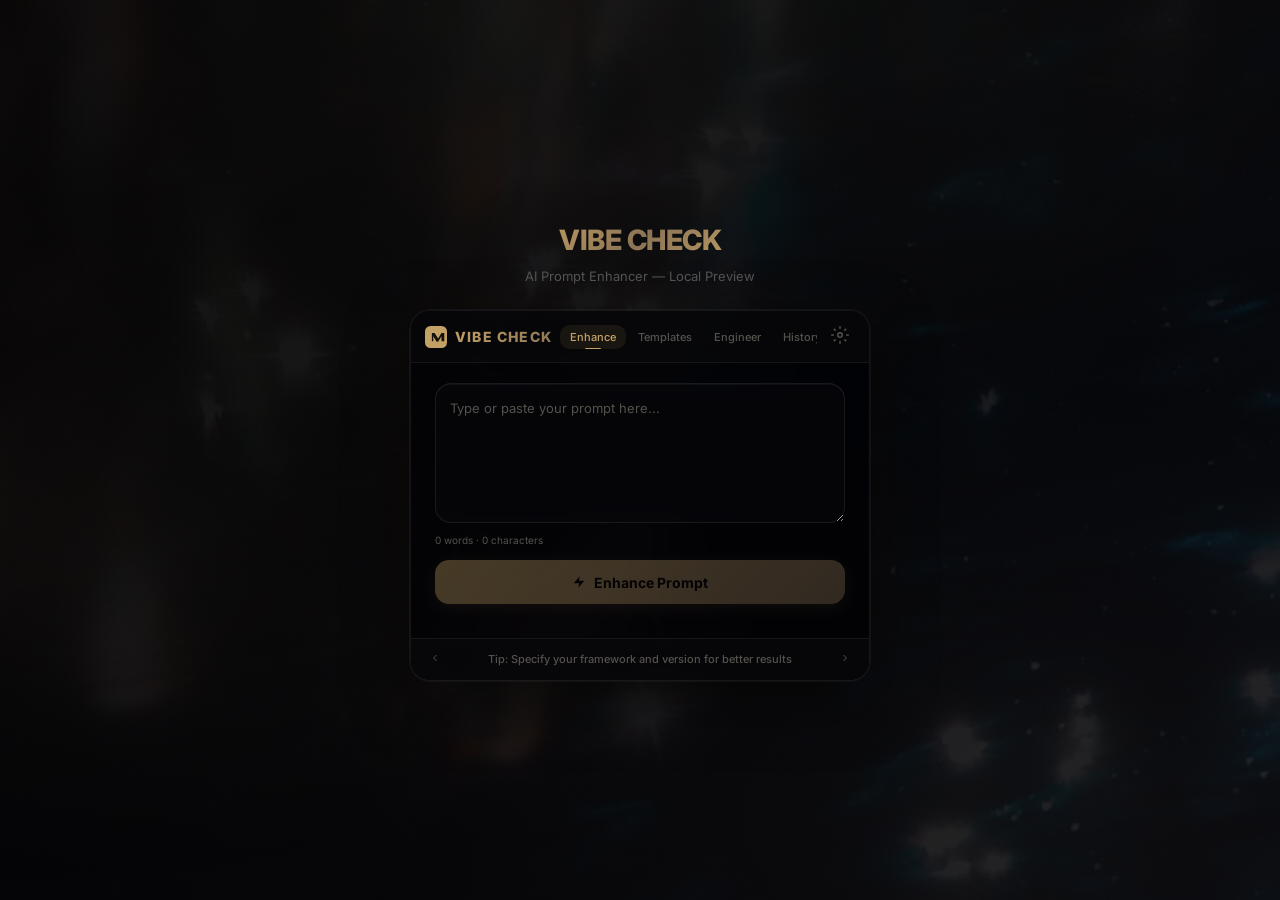
<file: preview.html>
<!DOCTYPE html>
<html lang="en">
<head>
  <meta charset="UTF-8">
  <meta name="viewport" content="width=device-width, initial-scale=1.0">
  <title>Vibe Check — Preview</title>
  <link href="https://fonts.googleapis.com/css2?family=Inter:wght@300;400;500;600;700;800;900&family=JetBrains+Mono:wght@400;500;600;700&display=swap" rel="stylesheet">
  <style>
    /* Preview wrapper styles */
    * { margin: 0; padding: 0; box-sizing: border-box; }
    body.preview-body {
      background: #010103;
      min-height: 100vh;
      display: flex;
      align-items: center;
      justify-content: center;
      font-family: 'Inter', system-ui, sans-serif;
      overflow: auto;
      padding: 40px 20px;
    }
    .preview-bg {
      position: fixed;
      inset: 0;
      background:
        url('popup/crystal-bg.jpg') center/cover no-repeat;
      opacity: 0.25;
      pointer-events: none;
      z-index: 0;
    }
    .preview-bg::after {
      content: '';
      position: absolute;
      inset: 0;
      background: radial-gradient(ellipse 80% 70% at 50% 50%, transparent 20%, #010103 80%);
    }
    .preview-container {
      position: relative;
      z-index: 1;
      display: flex;
      flex-direction: column;
      align-items: center;
      gap: 24px;
      width: 100%;
      max-width: 520px;
    }
    .preview-header {
      text-align: center;
    }
    .preview-header h1 {
      font-size: 28px;
      font-weight: 800;
      background: linear-gradient(135deg, #C4A265, #8B7355, #C4A265);
      -webkit-background-clip: text;
      -webkit-text-fill-color: transparent;
      background-clip: text;
      letter-spacing: -0.5px;
    }
    .preview-header p {
      color: #555;
      font-size: 13px;
      margin-top: 4px;
    }
    .extension-frame {
      width: 100%;
      max-width: 460px;
      background: rgba(1,1,3,0.7);
      backdrop-filter: blur(24px) saturate(1.4);
      -webkit-backdrop-filter: blur(24px) saturate(1.4);
      border-radius: 20px;
      border: 1px solid rgba(255,255,255,0.08);
      box-shadow:
        0 0 0 1px rgba(255,255,255,0.04),
        0 20px 60px rgba(0,0,0,0.6),
        0 0 80px rgba(196,162,101,0.04);
      overflow: hidden;
    }
  </style>
</head>
<body class="preview-body">
  <div class="preview-bg"></div>
  <div class="preview-container">
    <div class="preview-header">
      <h1>VIBE CHECK</h1>
      <p>AI Prompt Enhancer — Local Preview</p>
    </div>
    <div class="extension-frame">
      <!-- The popup content gets injected here -->
      <div id="popup-mount"></div>
    </div>
  </div>

  <!-- Load polyfill FIRST -->
  <script src="lib/chrome-polyfill.js"></script>
  <!-- Load all library modules -->
  <script src="lib/settings.js"></script>
  <script src="lib/stack-detector.js"></script>
  <script src="lib/templates.js"></script>
  <script src="lib/scorer.js"></script>
  <script src="lib/enhancer.js"></script>
  <script src="lib/prompt-engineer.js"></script>
  <script src="lib/history.js"></script>
  <!-- Load popup CSS and HTML -->
  <link rel="stylesheet" href="popup/popup.css">
  <script>
    // Fetch and inject popup.html body content, then load popup.js
    fetch('popup/popup.html')
      .then(function(r) { return r.text(); })
      .then(function(html) {
        var match = html.match(/<body[^>]*>([\s\S]*)<\/body>/i);
        if (match) {
          document.getElementById('popup-mount').innerHTML = match[1];
        }
        // Load popup.js — it registers DOMContentLoaded which we fire after
        var script = document.createElement('script');
        script.src = 'popup/popup.js';
        script.onload = function() {
          document.dispatchEvent(new Event('DOMContentLoaded'));
        };
        document.body.appendChild(script);
      });
  </script>
</body>
</html>
</file>
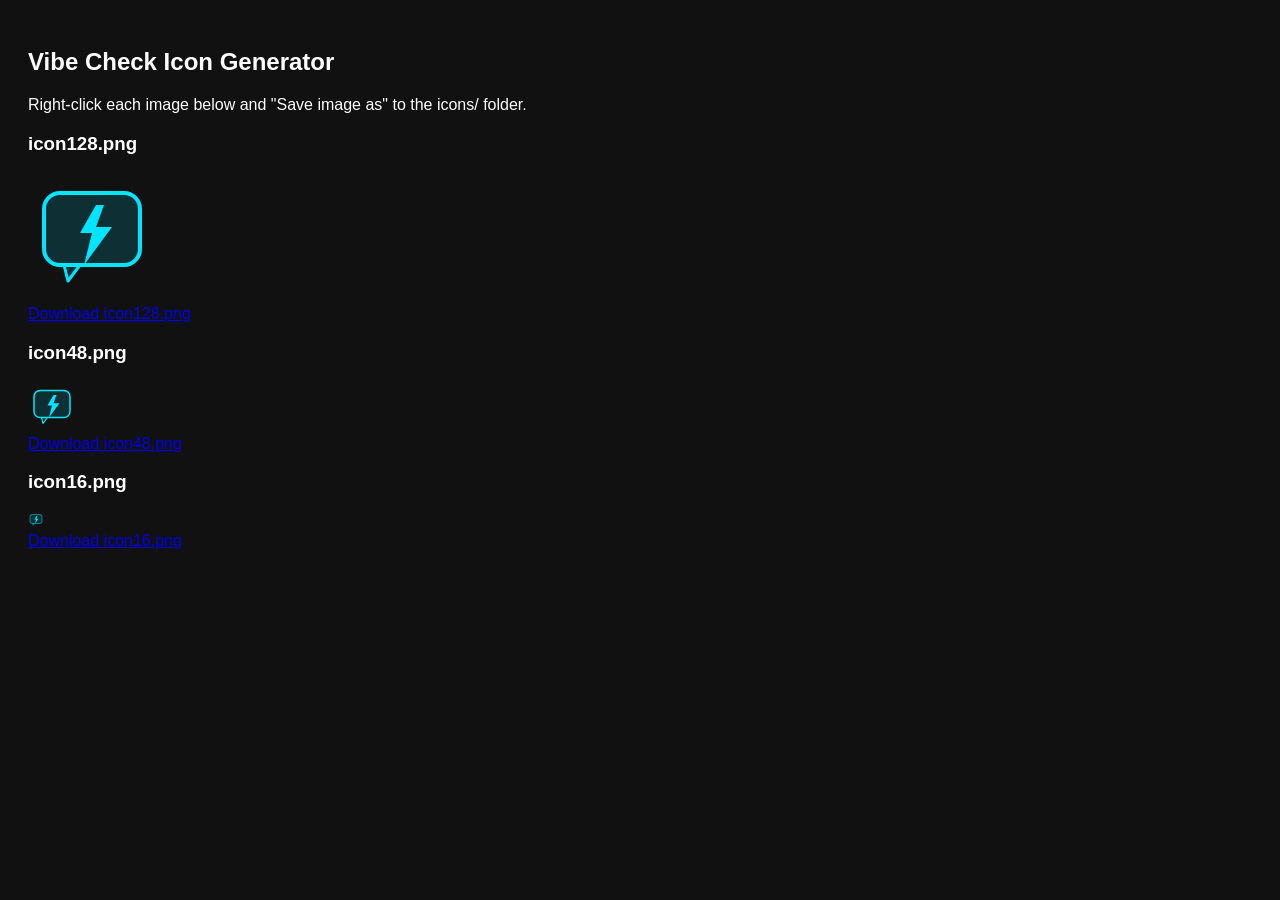
<file: icons/generate-icons.html>
<!-- 
  GENERATE-ICONS.HTML — Open this in a browser to generate PNG icons
  
  INSTRUCTIONS:
  1. Open this file in Chrome
  2. Click each "Download" button that appears
  3. Save the files as icon16.png, icon48.png, icon128.png in the icons/ folder
  
  This converts the SVG icon to the required PNG sizes.
-->
<!DOCTYPE html>
<html>
<head><title>Generate Vibe Check Icons</title></head>
<body style="background:#111;color:#fff;font-family:sans-serif;padding:20px;">
  <h2>Vibe Check Icon Generator</h2>
  <p>Right-click each image below and "Save image as" to the icons/ folder.</p>
  
  <h3>icon128.png</h3>
  <canvas id="c128" width="128" height="128"></canvas>
  <br><a id="d128" download="icon128.png">Download icon128.png</a>
  
  <h3>icon48.png</h3>
  <canvas id="c48" width="48" height="48"></canvas>
  <br><a id="d48" download="icon48.png">Download icon48.png</a>
  
  <h3>icon16.png</h3>
  <canvas id="c16" width="16" height="16"></canvas>
  <br><a id="d16" download="icon16.png">Download icon16.png</a>

  <script>
    const svg = `<svg xmlns="http://www.w3.org/2000/svg" viewBox="0 0 128 128" fill="none">
      <rect x="16" y="20" width="96" height="72" rx="16" fill="#00E5FF" opacity="0.15"/>
      <rect x="16" y="20" width="96" height="72" rx="16" stroke="#00E5FF" stroke-width="4"/>
      <polygon points="36,92 52,92 40,108" fill="#00E5FF" opacity="0.15"/>
      <polygon points="36,92 52,92 40,108" stroke="#00E5FF" stroke-width="3" stroke-linejoin="round" fill="none"/>
      <polygon points="68,32 52,60 64,60 56,92 84,54 68,54 76,32" fill="#00E5FF"/>
    </svg>`;

    function render(canvas, link) {
      const ctx = canvas.getContext('2d');
      const img = new Image();
      const blob = new Blob([svg], {type:'image/svg+xml'});
      const url = URL.createObjectURL(blob);
      img.onload = () => {
        ctx.drawImage(img, 0, 0, canvas.width, canvas.height);
        link.href = canvas.toDataURL('image/png');
      };
      img.src = url;
    }

    render(document.getElementById('c128'), document.getElementById('d128'));
    render(document.getElementById('c48'), document.getElementById('d48'));
    render(document.getElementById('c16'), document.getElementById('d16'));
  </script>
</body>
</html>
</file>
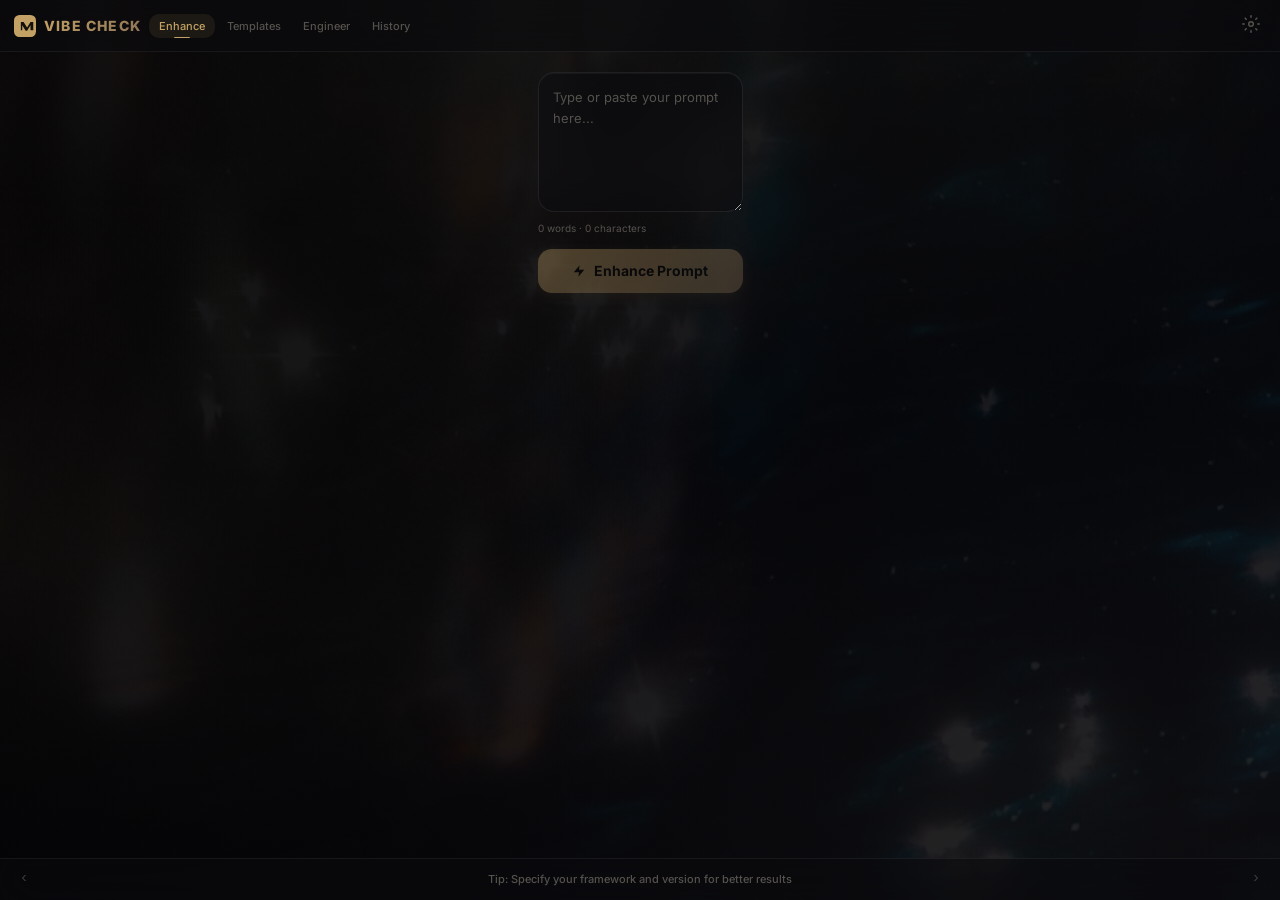
<file: popup/popup.html>
<!DOCTYPE html>
<html lang="en">
<head>
  <meta charset="UTF-8">
  <meta name="viewport" content="width=device-width, initial-scale=1.0">
  <title>Vibe Check</title>
  <link href="https://fonts.googleapis.com/css2?family=Inter:wght@300;400;500;600;700;800;900&family=JetBrains+Mono:wght@400;500;600;700&display=swap" rel="stylesheet">
  <link rel="stylesheet" href="popup.css">
  <!-- POLYFILL FIRST — makes everything work in browser preview -->
  <script src="../lib/chrome-polyfill.js"></script>
  <script src="../lib/settings.js"></script>
  <script src="../lib/stack-detector.js"></script>
  <script src="../lib/templates.js"></script>
  <script src="../lib/scorer.js"></script>
  <script src="../lib/enhancer.js"></script>
  <script src="../lib/prompt-engineer.js"></script>
  <script src="../lib/history.js"></script>
  <script src="popup.js"></script>
</head>
<body>
  <div id="toast-container"></div>

  <header id="header">
    <div class="header-left">
      <svg class="logo-icon" width="22" height="22" viewBox="0 0 32 32" fill="none">
        <rect width="32" height="32" rx="8" fill="url(#logoGrad)"/>
        <path d="M10 22V10h4l5 8 5-8h4v12h-4v-7l-5 8h-2l-5-8v7h-4z" fill="#010103" opacity="0.9"/>
        <defs><linearGradient id="logoGrad" x1="0" y1="0" x2="32" y2="32"><stop offset="0%" stop-color="#C4A265"/><stop offset="100%" stop-color="#8B7355"/></linearGradient></defs>
      </svg>
      <span class="logo-text">VIBE CHECK</span>
    </div>
    <nav class="header-tabs">
      <button class="tab-btn active" data-tab="enhance" id="tab-enhance">Enhance</button>
      <button class="tab-btn" data-tab="templates" id="tab-templates">Templates</button>
      <button class="tab-btn" data-tab="engineer" id="tab-engineer">Engineer</button>
      <button class="tab-btn" data-tab="history" id="tab-history">History</button>
    </nav>
    <button class="settings-btn" id="settings-btn" title="Settings">
      <svg width="18" height="18" viewBox="0 0 24 24" fill="none" stroke="currentColor" stroke-width="2" stroke-linecap="round" stroke-linejoin="round">
        <circle cx="12" cy="12" r="3"/>
        <path d="M12 1v2M12 21v2M4.22 4.22l1.42 1.42M18.36 18.36l1.42 1.42M1 12h2M21 12h2M4.22 19.78l1.42-1.42M18.36 5.64l1.42-1.42"/>
      </svg>
    </button>
  </header>

  <div id="tab-content" class="tab-content">
    <div class="tab-panel active" id="panel-enhance">
      <div id="stack-badge" class="stack-badge hidden">
        <span class="stack-label">Currently on:</span>
        <span class="stack-name" id="stack-name"></span>
      </div>
      <div id="stack-tips" class="stack-tips hidden">
        <div class="tips-header">Tips for <span id="tips-stack-name"></span>:</div>
        <ul id="tips-list"></ul>
      </div>
      <div class="textarea-wrapper">
        <textarea id="prompt-input" placeholder="Type or paste your prompt here..." maxlength="5000"></textarea>
        <div class="input-meta">
          <span id="word-count">0 words &middot; 0 characters</span>
          <span id="complexity-badge" class="complexity-badge hidden"></span>
        </div>
      </div>
      <div class="action-row">
        <button class="btn-enhance" id="btn-enhance" disabled>
          <svg class="btn-icon" width="14" height="14" viewBox="0 0 24 24" fill="none"><polygon points="13,2 3,14 12,14 11,22 21,10 12,10" fill="#000"/></svg>
          <span class="btn-label">Enhance Prompt</span>
          <span class="btn-spinner hidden"></span>
        </button>
        <button class="btn-undo hidden" id="btn-undo" title="Undo enhancement (Ctrl+Z)">
          <svg width="16" height="16" viewBox="0 0 24 24" fill="none" stroke="currentColor" stroke-width="2" stroke-linecap="round" stroke-linejoin="round">
            <polyline points="1 4 1 10 7 10"/>
            <path d="M3.51 15a9 9 0 1 0 2.13-9.36L1 10"/>
          </svg>
        </button>
        <button class="btn-undo hidden" id="btn-redo" title="Redo enhancement (Ctrl+Y)">
          <svg width="16" height="16" viewBox="0 0 24 24" fill="none" stroke="currentColor" stroke-width="2" stroke-linecap="round" stroke-linejoin="round" style="transform:scaleX(-1)">
            <polyline points="1 4 1 10 7 10"/>
            <path d="M3.51 15a9 9 0 1 0 2.13-9.36L1 10"/>
          </svg>
        </button>
      </div>
      <div id="score-display" class="score-display hidden">
        <div class="score-main">
          <span class="score-number" id="score-number">0</span>
          <span class="score-divider">/</span>
          <span class="score-max">100</span>
        </div>
        <div class="score-label" id="score-label"></div>
        <div class="score-bars" id="score-bars"></div>
        <div class="score-feedback" id="score-feedback"></div>
      </div>
      <div id="enhanced-area" class="enhanced-area hidden">
        <div class="enhanced-header">
          <span class="enhanced-title">Enhanced Prompt</span>
          <button class="btn-copy" id="btn-copy-enhanced" title="Copy to clipboard">
            <svg width="14" height="14" viewBox="0 0 24 24" fill="none" stroke="currentColor" stroke-width="2" stroke-linecap="round" stroke-linejoin="round">
              <rect x="9" y="9" width="13" height="13" rx="2" ry="2"/>
              <path d="M5 15H4a2 2 0 0 1-2-2V4a2 2 0 0 1 2-2h9a2 2 0 0 1 2 2v1"/>
            </svg>
          </button>
        </div>
        <pre class="enhanced-text" id="enhanced-text"></pre>
        <div class="improvements-list" id="improvements-list"></div>
      </div>
      <div id="before-after" class="before-after hidden">
        <div class="split-container">
          <div class="split-col">
            <div class="split-header">
              <span>Before</span>
              <button class="btn-copy-sm" id="btn-copy-before" title="Copy">
                <svg width="12" height="12" viewBox="0 0 24 24" fill="none" stroke="currentColor" stroke-width="2"><rect x="9" y="9" width="13" height="13" rx="2" ry="2"/><path d="M5 15H4a2 2 0 0 1-2-2V4a2 2 0 0 1 2-2h9a2 2 0 0 1 2 2v1"/></svg>
              </button>
            </div>
            <pre class="split-text" id="before-text"></pre>
          </div>
          <div class="split-col">
            <div class="split-header">
              <span>After</span>
              <button class="btn-copy-sm" id="btn-copy-after" title="Copy">
                <svg width="12" height="12" viewBox="0 0 24 24" fill="none" stroke="currentColor" stroke-width="2"><rect x="9" y="9" width="13" height="13" rx="2" ry="2"/><path d="M5 15H4a2 2 0 0 1-2-2V4a2 2 0 0 1 2-2h9a2 2 0 0 1 2 2v1"/></svg>
              </button>
            </div>
            <pre class="split-text" id="after-text"></pre>
          </div>
        </div>
        <div class="changes-list" id="changes-list"></div>
      </div>
      <div id="token-efficiency" class="token-efficiency hidden">
        <div class="efficiency-header" id="efficiency-toggle">
          <span>Token Efficiency</span>
          <span class="efficiency-pct" id="efficiency-pct"></span>
          <svg width="12" height="12" viewBox="0 0 24 24" fill="none" stroke="currentColor" stroke-width="2" class="chevron"><polyline points="6 9 12 15 18 9"/></svg>
        </div>
        <div class="efficiency-body hidden" id="efficiency-body">
          <div class="efficiency-ring-container">
            <svg width="60" height="60" viewBox="0 0 60 60">
              <circle cx="30" cy="30" r="26" fill="none" stroke="#222" stroke-width="4"/>
              <circle id="efficiency-ring" cx="30" cy="30" r="26" fill="none" stroke="#C4A265" stroke-width="4"
                stroke-dasharray="163.36" stroke-dashoffset="0" stroke-linecap="round" transform="rotate(-90 30 30)"/>
            </svg>
            <span class="ring-percent" id="ring-percent">100%</span>
          </div>
          <div class="efficiency-details">
            <div class="filler-count" id="filler-count"></div>
            <ul class="filler-list" id="filler-list"></ul>
            <button class="btn-outline btn-small" id="btn-strip-filler">Strip Filler</button>
          </div>
        </div>
      </div>
    </div>

    <div class="tab-panel" id="panel-templates">
      <div class="template-categories" id="templates-category-tabs">
        <button class="template-cat-btn active" data-category="ui-components">UI Components</button>
        <button class="template-cat-btn" data-category="full-apps">Full Apps</button>
        <button class="template-cat-btn" data-category="fixes">Fixes</button>
        <button class="template-cat-btn" data-category="api-backend">API</button>
        <button class="template-cat-btn" data-category="ai-prompts">AI</button>
      </div>
      <div class="template-search-wrapper">
        <svg class="search-icon" width="14" height="14" viewBox="0 0 24 24" fill="none" stroke="currentColor" stroke-width="2" stroke-linecap="round" stroke-linejoin="round">
          <circle cx="11" cy="11" r="8"/><line x1="21" y1="21" x2="16.65" y2="16.65"/>
        </svg>
        <input type="text" class="template-search" id="template-search" placeholder="Search templates...">
      </div>
      <div class="templates-grid" id="templates-grid"></div>
    </div>

    <div class="tab-panel" id="panel-engineer">
      <!-- Source prompt input -->
      <div class="engineer-section">
        <div class="section-header">
          <span class="section-label">Source Prompt</span>
          <button class="btn-outline btn-small" id="btn-engineer-from-enhance">Use last enhanced</button>
        </div>
        <textarea id="engineer-input" placeholder="Paste or type your prompt to engineer..." maxlength="5000"></textarea>
        <div class="input-meta">
          <span id="engineer-word-count">0 words · 0 characters</span>
        </div>
      </div>

      <!-- Quality Checklist -->
      <div class="engineer-section">
        <div class="section-header">
          <span class="section-label">Quality Checklist</span>
          <span class="checklist-score" id="checklist-score"></span>
        </div>
        <div class="checklist-grid" id="checklist-grid"></div>
      </div>

      <!-- Technique Selector -->
      <div class="engineer-section">
        <div class="section-header">
          <span class="section-label">Apply Techniques</span>
          <button class="btn-outline btn-small" id="btn-apply-techniques">Apply Selected</button>
        </div>
        <div class="techniques-grid" id="techniques-grid"></div>
      </div>

      <!-- Variants -->
      <div class="engineer-section">
        <div class="section-header">
          <span class="section-label">Prompt Variants</span>
          <button class="btn-outline btn-small" id="btn-generate-variants">Generate</button>
        </div>
        <div class="variants-container" id="variants-container">
          <div class="empty-state small">
            <p>Click Generate to create 3 variations of your prompt</p>
          </div>
        </div>
      </div>

      <!-- Version History -->
      <div class="engineer-section">
        <div class="section-header">
          <span class="section-label">Version History</span>
          <div class="version-actions">
            <button class="btn-outline btn-small" id="btn-save-version">Save Version</button>
            <button class="btn-outline btn-small" id="btn-clear-versions">Clear</button>
          </div>
        </div>
        <div class="versions-list" id="versions-list">
          <div class="empty-state small">
            <p>No versions saved yet</p>
          </div>
        </div>
      </div>
    </div>

    <div class="tab-panel" id="panel-history">
      <div class="history-search-wrapper">
        <svg class="search-icon" width="14" height="14" viewBox="0 0 24 24" fill="none" stroke="currentColor" stroke-width="2" stroke-linecap="round" stroke-linejoin="round">
          <circle cx="11" cy="11" r="8"/><line x1="21" y1="21" x2="16.65" y2="16.65"/>
        </svg>
        <input type="text" class="history-search" id="history-search" placeholder="Search prompts...">
      </div>
      <div class="history-list" id="history-list">
        <div class="empty-state" id="history-empty">
          <p>No prompts yet.</p>
          <p class="empty-sub">Enhance your first prompt to build your history.</p>
        </div>
      </div>
      <button class="btn-danger" id="btn-clear-history">Clear All History</button>
    </div>
  </div>

  <div id="tip-carousel" class="tip-carousel">
    <button class="tip-arrow" id="tip-prev">
      <svg width="12" height="12" viewBox="0 0 24 24" fill="none" stroke="currentColor" stroke-width="2"><polyline points="15 18 9 12 15 6"/></svg>
    </button>
    <span class="tip-text" id="tip-text"></span>
    <button class="tip-arrow" id="tip-next">
      <svg width="12" height="12" viewBox="0 0 24 24" fill="none" stroke="currentColor" stroke-width="2"><polyline points="9 18 15 12 9 6"/></svg>
    </button>
  </div>

  <div id="settings-modal" class="settings-modal hidden">
    <div class="modal-backdrop" id="settings-backdrop"></div>
    <div class="modal-content">
      <div class="modal-header">
        <span class="modal-title">Settings</span>
        <button class="modal-close" id="settings-close">
          <svg width="18" height="18" viewBox="0 0 24 24" fill="none" stroke="currentColor" stroke-width="2"><line x1="18" y1="6" x2="6" y2="18"/><line x1="6" y1="6" x2="18" y2="18"/></svg>
        </button>
      </div>
      <div class="modal-body">
        <div class="settings-section">
          <div class="section-title">API Key (for local testing)</div>
          <div class="setting-row">
            <label class="setting-label" for="setting-api-key">OpenRouter Key</label>
            <input type="password" class="setting-input" id="setting-api-key" placeholder="sk-or-..." autocomplete="off">
          </div>
        </div>
        <div class="settings-section">
          <div class="section-title">Behavior</div>
          <div class="setting-row">
            <label class="setting-label" for="setting-auto-stack">Auto-detect stack</label>
            <label class="toggle">
              <input type="checkbox" id="setting-auto-stack" checked>
              <span class="toggle-slider"></span>
            </label>
          </div>
          <div class="setting-row">
            <label class="setting-label" for="setting-token-eff">Show token efficiency</label>
            <label class="toggle">
              <input type="checkbox" id="setting-token-eff" checked>
              <span class="toggle-slider"></span>
            </label>
          </div>
          <div class="setting-row">
            <label class="setting-label" for="setting-before-after">Show before/after</label>
            <label class="toggle">
              <input type="checkbox" id="setting-before-after" checked>
              <span class="toggle-slider"></span>
            </label>
          </div>
          <div class="setting-row">
            <label class="setting-label" for="setting-theme">Light theme</label>
            <label class="toggle">
              <input type="checkbox" id="setting-theme">
              <span class="toggle-slider"></span>
            </label>
          </div>
        </div>
        <div class="settings-section">
          <div class="section-title">Data</div>
          <button class="btn-outline" id="btn-export">Export All Data</button>
          <button class="btn-outline" id="btn-import">Import Data</button>
          <button class="btn-outline btn-danger-outline" id="btn-clear-data">Clear All Data</button>
        </div>
        <button class="btn-outline btn-small" id="btn-reset-settings">Reset to Defaults</button>
      </div>
    </div>
  </div>

  <input type="file" id="import-file-input" accept=".json" style="display:none">
</body>
</html>
</file>
<file: popup/popup.css>
:root {
  --bg-primary: #010103;
  --bg-secondary: #0a0a0e;
  --bg-tertiary: #111116;
  --bg-hover: #16161d;
  --bg-input: #0d0d12;
  --accent-primary: #C4A265;
  --accent-secondary: #8B7355;
  --accent-amber: #C4A265;
  --accent-crimson: #B85450;
  --accent-green: #6B9D7C;
  --text-primary: #E8E4DE;
  --text-secondary: #8A8680;
  --text-muted: #55524E;
  --border: #1a1a20;
  --border-light: #252530;
  --glass-bg: rgba(10,10,14,0.85);
  --glass-border: rgba(255,255,255,0.08);
  --glass-blur: 20px;
  --radius-sm: 6px;
  --radius-md: 10px;
  --radius-lg: 14px;
  --radius-xl: 20px;
  --shadow-glow: 0 0 30px rgba(196,162,101,0.06);
  --transition: 0.2s cubic-bezier(0.4,0,0.2,1);
}
.light-theme {
  --bg-primary: #FAF9F7; --bg-secondary: #F0EFEC; --bg-tertiary: #E6E4E0;
  --bg-hover: #DCDAD6; --bg-input: #FFFFFF; --text-primary: #1A1816;
  --text-secondary: #6B6860; --text-muted: #9A9690; --border: #D4D0CA;
  --border-light: #C8C4BE; --glass-bg: rgba(255,255,255,0.92);
  --glass-border: rgba(0,0,0,0.06); --accent-primary: #8B7355;
  --accent-secondary: #6B5A42; --accent-amber: #8B7355;
  --accent-crimson: #A04040; --accent-green: #4A7A5A;
  --shadow-glow: 0 0 30px rgba(139,115,85,0.1);
}
* { margin:0; padding:0; box-sizing:border-box; }
::-webkit-scrollbar { width:5px; }
::-webkit-scrollbar-track { background:transparent; }
::-webkit-scrollbar-thumb { background:var(--border); border-radius:10px; }
::-webkit-scrollbar-thumb:hover { background:var(--text-muted); }
body {
  width:460px; min-height:480px; max-height:640px; overflow:hidden;
  color:var(--text-primary);
  font-family:'Inter',system-ui,-apple-system,sans-serif;
  font-size:13px; line-height:1.55; display:flex; flex-direction:column;
  -webkit-font-smoothing:antialiased;
  border-radius:20px;
  border:1px solid rgba(255,255,255,0.1);
  position:relative;
  background:
    linear-gradient(135deg, rgba(1,1,3,0.92), rgba(10,10,14,0.88)),
    url('crystal-bg.jpg') center/cover no-repeat;
  box-shadow: 0 20px 60px rgba(0,0,0,0.6), inset 0 1px 0 rgba(255,255,255,0.06);
}

#header {
  display:flex; align-items:center; height:52px; padding:0 14px;
  background: rgba(10,10,14,0.6);
  backdrop-filter: blur(24px) saturate(1.4);
  -webkit-backdrop-filter: blur(24px) saturate(1.4);
  border-bottom:1px solid rgba(255,255,255,0.06);
  flex-shrink:0; gap:8px;
  border-radius:20px 20px 0 0;
}
.header-left { display:flex; align-items:center; gap:8px; flex-shrink:0; }
.logo-mark {
  width:28px; height:28px; display:flex; align-items:center; justify-content:center;
  background:rgba(196,162,101,0.08); border-radius:var(--radius-sm);
  border:1px solid rgba(196,162,101,0.12);
}
.logo-text {
  font-size:14px; font-weight:800; letter-spacing:1.2px;
  background:linear-gradient(135deg,var(--accent-primary),var(--accent-secondary));
  -webkit-background-clip:text; -webkit-text-fill-color:transparent; background-clip:text;
}
.logo-version {
  font-size:9px; color:var(--text-muted); background:var(--bg-tertiary);
  padding:1px 5px; border-radius:4px; font-weight:600;
}
.header-tabs { display:flex; gap:2px; flex:1; justify-content:flex-start; overflow-x:auto; scrollbar-width:none; -ms-overflow-style:none; }
.header-tabs::-webkit-scrollbar { display:none; }
.tab-btn {
  display:flex; align-items:center; gap:4px; padding:5px 10px;
  border-radius:var(--radius-md); border:none; background:transparent;
  color:var(--text-muted); font-size:11px; font-weight:500; font-family:inherit;
  cursor:pointer; transition:all var(--transition); white-space:nowrap; position:relative; flex-shrink:0;
}
.tab-btn:hover { background:var(--bg-hover); color:var(--text-secondary); }
.tab-btn.active { background:rgba(196,162,101,0.1); color:var(--accent-primary); }
.tab-btn.active::after {
  content:''; position:absolute; bottom:-1px; left:50%; transform:translateX(-50%);
  width:16px; height:2px; background:var(--accent-primary); border-radius:2px;
}
.settings-btn {
  background:none; border:none; color:var(--text-muted); cursor:pointer;
  padding:6px; border-radius:var(--radius-sm); transition:all var(--transition); flex-shrink:0;
}
.settings-btn:hover { color:var(--accent-primary); background:var(--bg-hover); }
#tab-content { flex:1; overflow-y:auto; overflow-x:hidden; padding:14px; }
.tab-panel { display:none; }
.tab-panel.active { display:block; animation:fadeIn 0.15s ease-out; }
@keyframes fadeIn { from{opacity:0;transform:translateY(4px)} to{opacity:1;transform:translateY(0)} }
.stack-badge {
  display:flex; align-items:center; gap:6px; padding:8px 14px;
  background:var(--bg-tertiary); border:1px solid var(--border);
  border-radius:var(--radius-xl); font-size:12px; margin-bottom:12px;
  cursor:pointer; transition:all var(--transition);
}
.stack-badge:hover { background:var(--bg-hover); }
.stack-badge.hidden { display:none; }
.stack-badge-dot { width:6px; height:6px; border-radius:50%; background:var(--accent-green); animation:pulse 2s infinite; box-shadow:0 0 8px rgba(107,157,124,0.3); }
@keyframes pulse { 0%,100%{opacity:1} 50%{opacity:0.4} }
.stack-label { color:var(--text-muted); }
.stack-name { color:var(--accent-primary); font-weight:700; }
.stack-tips {
  background:rgba(10,10,14,0.5); backdrop-filter:blur(16px);
  -webkit-backdrop-filter:blur(16px);
  border:1px solid rgba(255,255,255,0.06);
  border-radius:16px; padding:14px; margin-bottom:12px;
  font-size:12px; animation:slideDown 0.2s ease-out;
}
@keyframes slideDown { from{opacity:0;max-height:0} to{opacity:1;max-height:300px} }
.stack-tips.hidden { display:none; }
.tips-header { color:var(--accent-primary); font-weight:700; margin-bottom:8px; }
#tips-list { list-style:none; padding:0; }
#tips-list li { padding:4px 0 4px 16px; position:relative; color:var(--text-secondary); }
#tips-list li::before { content:''; position:absolute; left:0; top:10px; width:5px; height:5px; border-radius:50%; background:var(--accent-primary); }

.textarea-wrapper { margin-bottom:12px; }
.textarea-header { display:flex; justify-content:space-between; align-items:center; margin-bottom:6px; }
.textarea-label { font-size:11px; font-weight:700; color:var(--text-muted); text-transform:uppercase; letter-spacing:0.8px; }
.word-count { font-size:11px; color:var(--text-muted); font-variant-numeric:tabular-nums; }
#prompt-input {
  width:100%; height:140px; padding:14px;
  background:rgba(10,10,14,0.5);
  backdrop-filter:blur(16px);
  -webkit-backdrop-filter:blur(16px);
  border:1px solid rgba(255,255,255,0.08);
  border-radius:16px;
  color:var(--text-primary);
  font-family:'JetBrains Mono','Fira Code',monospace;
  font-size:13px; line-height:1.6; resize:vertical; outline:none;
  transition:border-color var(--transition), box-shadow var(--transition);
  box-shadow:inset 0 1px 0 rgba(255,255,255,0.04);
}
#prompt-input:focus { border-color:var(--accent-primary); box-shadow:0 0 0 3px rgba(196,162,101,0.08); }
#prompt-input::placeholder { color:var(--text-muted); font-family:'Inter',system-ui,sans-serif; }
.textarea-footer { display:flex; justify-content:space-between; align-items:center; margin-top:6px; }
.textarea-hint { font-size:10px; color:var(--text-muted); opacity:0.6; }
.complexity-badge {
  padding:2px 8px; border-radius:var(--radius-xl); font-size:10px;
  font-weight:700; text-transform:uppercase; letter-spacing:0.5px;
}
.complexity-badge.simple { background:rgba(196,162,101,0.1); color:var(--accent-primary); }
.complexity-badge.moderate { background:rgba(139,115,85,0.1); color:var(--accent-secondary); }
.complexity-badge.detailed { background:rgba(196,162,101,0.08); color:var(--accent-amber); }
.complexity-badge.hidden { display:none; }
.action-row { display:flex; gap:8px; align-items:center; margin-bottom:14px; }
.btn-enhance {
  flex:1; height:44px; display:flex; align-items:center; justify-content:center;
  gap:8px;
  background:linear-gradient(135deg, var(--accent-primary), var(--accent-secondary));
  color:#000; border:none; border-radius:14px;
  font-size:14px; font-weight:700; font-family:inherit; cursor:pointer;
  transition:all var(--transition); position:relative; overflow:hidden;
  box-shadow: 0 4px 16px rgba(196,162,101,0.2);
}
.btn-enhance::before {
  content:''; position:absolute; inset:0;
  background:linear-gradient(135deg,transparent,rgba(255,255,255,0.15),transparent);
  transform:translateX(-100%); transition:transform 0.4s ease;
}
.btn-enhance:hover:not(:disabled)::before { transform:translateX(100%); }
.btn-enhance:hover:not(:disabled) { box-shadow:var(--shadow-glow),0 4px 20px rgba(196,162,101,0.15),0 0 40px rgba(196,162,101,0.1); transform:translateY(-1px); }
.btn-enhance:active:not(:disabled) { transform:translateY(0) scale(0.98); }
.btn-enhance:disabled { opacity:0.35; cursor:not-allowed; }
.btn-spinner {
  width:16px; height:16px; border:2px solid rgba(0,0,0,0.2);
  border-top-color:#000; border-radius:50%; animation:spin 0.6s linear infinite; display:none;
}
@keyframes spin { to{transform:rotate(360deg)} }
.btn-enhance.loading .btn-label { display:none; }
.btn-enhance.loading .btn-icon { display:none; }
.btn-enhance.loading .btn-spinner { display:inline-block; }
.btn-icon { display:flex; align-items:center; }
.ai-toggle-wrapper { flex-shrink:0; }
.ai-toggle {
  display:flex; height:36px; background:var(--bg-tertiary);
  border-radius:var(--radius-xl); border:1px solid var(--border);
  overflow:hidden; cursor:pointer; transition:all var(--transition);
}
.ai-toggle:hover { border-color:var(--border-light); }
.ai-toggle-option {
  padding:0 14px; font-size:11px; font-weight:700; color:var(--text-muted);
  transition:all var(--transition); display:flex; align-items:center;
}
.ai-toggle-option.active { background:var(--accent-secondary); color:#FFF; border-radius:var(--radius-xl); }
.btn-icon-only {
  width:36px; height:36px; border:none; background:var(--bg-tertiary);
  color:var(--text-muted); cursor:pointer; border-radius:var(--radius-sm);
  display:flex; align-items:center; justify-content:center;
  transition:all var(--transition); border:1px solid var(--border);
}
.btn-icon-only:hover { color:var(--text-primary); background:var(--bg-hover); }
.btn-undo { } /* placeholder */
.btn-undo.hidden { display:none; }
.btn-icon-only.hidden { display:none; }
.hidden { display:none; }

.score-display {
  background: rgba(10,10,14,0.5);
  backdrop-filter: blur(20px) saturate(1.3);
  -webkit-backdrop-filter: blur(20px) saturate(1.3);
  border:1px solid rgba(255,255,255,0.08);
  border-radius:18px; padding:20px; margin-bottom:14px;
  display:flex; flex-wrap:wrap; gap:16px; animation:fadeIn 0.3s ease-out;
  box-shadow: 0 8px 32px rgba(0,0,0,0.3), inset 0 1px 0 rgba(255,255,255,0.06);
}
.score-display.hidden { display:none; }
.score-ring-wrapper { position:relative; width:90px; height:90px; flex-shrink:0; }
.score-ring-text { position:absolute; top:50%; left:50%; transform:translate(-50%,-50%); text-align:center; line-height:1; }
.score-main { display:flex; align-items:baseline; gap:2px; }
.score-number { font-size:42px; font-weight:800; font-variant-numeric:tabular-nums; line-height:1; text-shadow:0 0 20px currentColor; }
.score-divider { font-size:18px; color:var(--text-muted); font-weight:300; margin:0 2px; }
.score-max { font-size:12px; color:var(--text-muted); font-weight:500; }
.score-info { flex:1; min-width:140px; }
.score-label { font-size:16px; font-weight:800; margin-bottom:10px; letter-spacing:-0.3px; }
.score-bars { text-align:left; }
.score-bar-row { display:flex; align-items:center; gap:8px; margin-bottom:5px; }
.score-bar-label { width:85px; font-size:11px; color:var(--text-secondary); flex-shrink:0; font-weight:500; }
.score-bar-track { flex:1; height:4px; background:var(--bg-tertiary); border-radius:4px; overflow:hidden; }
.score-bar-fill { height:100%; border-radius:4px; transition:width 0.5s cubic-bezier(0.4,0,0.2,1); width:0; }
.score-bar-value { width:32px; font-size:10px; color:var(--text-muted); text-align:right; font-variant-numeric:tabular-nums; }
.score-feedback { width:100%; text-align:left; border-top:1px solid var(--border); padding-top:10px; }
.score-feedback-item { font-size:11px; color:var(--accent-amber); padding:2px 0; display:flex; align-items:center; gap:6px; }
.score-feedback-item::before { content:'\2022'; font-size:8px; }
.enhanced-area {
  background: rgba(10,10,14,0.5);
  backdrop-filter: blur(20px) saturate(1.3);
  -webkit-backdrop-filter: blur(20px) saturate(1.3);
  border:1px solid rgba(255,255,255,0.08);
  border-left:3px solid var(--accent-primary);
  border-radius:18px;
  margin-bottom:14px; animation:fadeIn 0.3s ease-out;
  box-shadow: 0 4px 24px rgba(0,0,0,0.2), inset 0 1px 0 rgba(255,255,255,0.04);
}
.enhanced-area.hidden { display:none; }
.enhanced-header { display:flex; justify-content:space-between; align-items:center; padding:12px 14px 0; }
.enhanced-title {
  font-size:12px; font-weight:700; color:var(--accent-primary);
  display:flex; align-items:center; gap:6px; text-transform:uppercase; letter-spacing:0.5px;
}
.btn-copy {
  background:none; border:1px solid var(--border); color:var(--text-muted);
  cursor:pointer; padding:5px; border-radius:var(--radius-sm); transition:all var(--transition);
}
.btn-copy:hover { color:var(--text-primary); border-color:var(--accent-primary); }
.btn-copy.copied { color:var(--accent-primary); border-color:var(--accent-primary); }
.enhanced-text {
  padding:12px 14px; font-family:'JetBrains Mono','Fira Code',monospace;
  font-size:12px; line-height:1.6; color:var(--text-primary);
  white-space:pre-wrap; word-wrap:break-word; max-height:220px; overflow-y:auto;
}
.improvements-list { padding:0 14px 12px; }
.improvement-item {
  font-size:11px; color:var(--text-secondary); padding:3px 0;
  opacity:0; transform:translateY(4px); display:flex; align-items:center; gap:6px;
}
.improvement-item.visible { opacity:1; transform:translateY(0); transition:all 0.2s ease-out; }
.improvement-item::before { content:'\2713'; color:var(--accent-green); font-weight:700; font-size:10px; }
.before-after { margin-bottom:14px; }
.before-after.hidden { display:none; }
.section-divider {
  display:flex; align-items:center; gap:10px; margin-bottom:10px;
  font-size:10px; font-weight:700; color:var(--text-muted);
  text-transform:uppercase; letter-spacing:1px;
}
.section-divider::before, .section-divider::after { content:''; flex:1; height:1px; background:var(--border); }
.split-container { display:flex; gap:8px; }
.split-col {
  flex:1; background:rgba(10,10,14,0.5); backdrop-filter:blur(16px);
  -webkit-backdrop-filter:blur(16px);
  border:1px solid rgba(255,255,255,0.06); border-radius:14px; overflow:hidden;
}
.split-header { display:flex; justify-content:space-between; align-items:center; padding:8px 10px; border-bottom:1px solid var(--border); }
.split-label { font-size:10px; font-weight:700; text-transform:uppercase; letter-spacing:0.5px; }
.before-label { color:var(--accent-crimson); }
.after-label { color:var(--accent-green); }
.btn-copy-sm { background:none; border:none; color:var(--text-muted); cursor:pointer; padding:2px; border-radius:3px; transition:all var(--transition); }
.btn-copy-sm:hover { color:var(--text-primary); }
.split-text {
  padding:10px; font-family:'JetBrains Mono',monospace; font-size:11px; line-height:1.5;
  color:var(--text-primary); white-space:pre-wrap; word-wrap:break-word;
  max-height:160px; overflow-y:auto;
}
.changes-list { margin-top:8px; }
.change-item { font-size:11px; color:var(--text-secondary); padding:2px 0; display:flex; align-items:center; gap:6px; }
.change-item::before { content:'\2192'; color:var(--accent-primary); font-weight:700; }
.token-efficiency {
  background:rgba(10,10,14,0.5); backdrop-filter:blur(16px);
  -webkit-backdrop-filter:blur(16px);
  border:1px solid rgba(255,255,255,0.06); border-radius:16px; overflow:hidden;
}
.token-efficiency.hidden { display:none; }
.efficiency-header {
  display:flex; align-items:center; gap:8px; padding:12px 14px;
  font-size:12px; font-weight:700; cursor:pointer; transition:background var(--transition);
}
.efficiency-header:hover { background:var(--bg-hover); }
.efficiency-pct { margin-left:auto; font-size:11px; font-weight:500; color:var(--text-muted); }
.chevron { transition:transform var(--transition); }
.chevron.open { transform:rotate(180deg); }
.efficiency-body { display:flex; gap:14px; padding:0 14px 14px; }
.efficiency-body.hidden { display:none; }
.efficiency-ring-container { position:relative; width:60px; height:60px; flex-shrink:0; }
.ring-percent { position:absolute; top:50%; left:50%; transform:translate(-50%,-50%); font-size:13px; font-weight:800; }
.efficiency-details { flex:1; }
.filler-count { font-size:11px; color:var(--text-secondary); margin-bottom:6px; }
.filler-list { list-style:none; padding:0; margin-bottom:8px; }
.filler-list li { font-size:10px; color:var(--text-muted); padding:2px 0; font-family:'JetBrains Mono',monospace; }
.filler-list li::before { content:'\2022'; margin-right:3px; color:var(--accent-amber); }

.btn-ghost {
  padding:7px 16px; background:transparent; border:1px solid var(--border);
  border-radius:var(--radius-sm); color:var(--text-secondary); font-size:12px;
  font-weight:600; font-family:inherit; cursor:pointer; transition:all var(--transition);
  display:inline-flex; align-items:center; gap:6px;
}
.btn-ghost:hover { background:var(--bg-hover); border-color:var(--accent-primary); color:var(--text-primary); }
.btn-ghost.btn-small { font-size:11px; padding:4px 10px; }
.btn-ghost.btn-danger-outline { border-color:var(--accent-crimson); color:var(--accent-crimson); }
.btn-ghost.btn-danger-outline:hover { background:rgba(184,84,80,0.08); }
.template-categories {
  display:flex; gap:4px; margin-bottom:10px; overflow-x:auto;
  padding-bottom:4px; scrollbar-width:none;
}
.template-categories::-webkit-scrollbar { display:none; }
.template-cat-btn {
  padding:6px 12px; border:1px solid var(--border); border-radius:var(--radius-xl);
  background:transparent; color:var(--text-muted); font-size:11px; font-weight:600;
  font-family:inherit; cursor:pointer; white-space:nowrap; transition:all var(--transition);
}
.template-cat-btn:hover { background:var(--bg-hover); color:var(--text-secondary); }
.template-cat-btn.active { background:var(--accent-primary); color:#000; border-color:var(--accent-primary); font-weight:700; }
.template-search-wrapper { position:relative; margin-bottom:12px; }
.search-icon { position:absolute; left:12px; top:50%; transform:translateY(-50%); color:var(--text-muted); pointer-events:none; }
.template-search {
  width:100%; padding:8px 10px 8px 34px; background:var(--bg-input);
  border:1px solid var(--border); border-radius:var(--radius-md);
  color:var(--text-primary); font-size:12px; font-family:inherit; outline:none;
  transition:border-color var(--transition);
}
.template-search:focus { border-color:var(--accent-primary); }
.template-search::placeholder { color:var(--text-muted); }
.templates-grid { display:grid; grid-template-columns:1fr 1fr; gap:8px; }
.template-card {
  background:rgba(10,10,14,0.5); backdrop-filter:blur(16px);
  -webkit-backdrop-filter:blur(16px);
  border:1px solid rgba(255,255,255,0.06);
  border-radius:16px; padding:14px; cursor:pointer;
  transition:all var(--transition); position:relative; overflow:hidden;
}
.template-card::before {
  content:''; position:absolute; top:0; left:0; right:0; height:2px;
  background:linear-gradient(90deg,var(--accent-primary),var(--accent-secondary));
  opacity:0; transition:opacity var(--transition);
}
.template-card:hover { border-color:rgba(196,162,101,0.2); transform:translateY(-2px); box-shadow:0 8px 24px rgba(0,0,0,0.3),0 0 20px rgba(196,162,101,0.05); }
.template-card:hover::before { opacity:1; }
.template-card-name { font-size:13px; font-weight:700; margin-bottom:4px; color:var(--text-primary); }
.template-card-preview {
  font-size:11px; color:var(--text-muted); overflow:hidden;
  text-overflow:ellipsis; display:-webkit-box; -webkit-line-clamp:2;
  -webkit-box-orient:vertical; line-height:1.4;
}
.template-card-tag {
  display:inline-block; font-size:9px; font-weight:700; color:var(--accent-secondary);
  background:rgba(139,115,85,0.08); padding:1px 6px; border-radius:4px;
  margin-top:6px; text-transform:uppercase; letter-spacing:0.5px;
}
.history-search-wrapper { position:relative; margin-bottom:12px; }
.history-search {
  width:100%; padding:10px 12px 10px 36px; background:var(--bg-input);
  border:1px solid var(--border); border-radius:var(--radius-md);
  color:var(--text-primary); font-size:13px; font-family:inherit; outline:none;
  transition:border-color var(--transition);
}
.history-search:focus { border-color:var(--accent-primary); }
.history-search::placeholder { color:var(--text-muted); }
.history-list { margin-bottom:12px; }
.history-item {
  display:flex; align-items:center; gap:10px; padding:10px 12px;
  border-radius:14px; cursor:pointer; transition:all var(--transition);
  border:1px solid transparent; margin-bottom:4px;
}
.history-item:hover { background:var(--bg-hover); border-color:var(--border-light); transform:translateX(2px); }
.history-item.expanded { background:var(--bg-hover); border-color:var(--border-light); }
.history-score {
  width:30px; height:30px; border-radius:50%; display:flex;
  align-items:center; justify-content:center; font-size:10px;
  font-weight:800; color:#000; flex-shrink:0;
}
.history-preview { flex:1; overflow:hidden; text-overflow:ellipsis; white-space:nowrap; font-size:12px; color:var(--text-primary); }
.history-meta { display:flex; align-items:center; gap:6px; font-size:10px; color:var(--text-muted); flex-shrink:0; }
.history-star { background:none; border:none; color:var(--text-muted); cursor:pointer; padding:2px; font-size:14px; transition:color var(--transition); }
.history-star:hover { color:var(--accent-amber); }
.history-star.favorited { color:var(--accent-amber); }
.history-stack-badge { padding:1px 6px; border-radius:var(--radius-sm); background:var(--bg-tertiary); font-size:9px; color:var(--text-muted); font-weight:600; }
.history-detail { display:none; padding:10px 0 0 40px; animation:fadeIn 0.15s ease-out; }
.history-item.expanded .history-detail { display:block; }
.history-detail-text {
  font-family:'JetBrains Mono',monospace; font-size:11px; color:var(--text-secondary);
  white-space:pre-wrap; max-height:100px; overflow-y:auto;
  background:var(--bg-tertiary); border:1px solid var(--border);
  padding:10px; border-radius:var(--radius-sm); margin-bottom:6px;
}
.history-detail-header { display:flex; justify-content:space-between; align-items:center; margin-bottom:4px; }
.history-detail-label { font-size:10px; color:var(--text-muted); font-weight:700; text-transform:uppercase; letter-spacing:0.5px; }
.empty-state { text-align:center; padding:28px 16px; color:var(--text-muted); }
.empty-icon { font-size:32px; margin-bottom:8px; opacity:0.5; }
.empty-state p { font-size:13px; }
.empty-sub { font-size:11px; margin-top:4px; opacity:0.7; }
.empty-state.small { padding:14px; }
.empty-state.small p { font-size:11px; }
.btn-danger {
  width:100%; padding:10px; background:transparent;
  border:1px solid rgba(184,84,80,0.3); border-radius:var(--radius-md);
  color:var(--accent-crimson); font-size:12px; font-weight:600; font-family:inherit;
  cursor:pointer; transition:all var(--transition);
  display:flex; align-items:center; justify-content:center; gap:6px;
}
.btn-danger:hover { background:rgba(184,84,80,0.06); border-color:var(--accent-crimson); }

.tip-carousel {
  height:42px; display:flex; align-items:center; justify-content:center;
  gap:10px;
  background:rgba(10,10,14,0.6); backdrop-filter:blur(20px);
  -webkit-backdrop-filter:blur(20px);
  border-top:1px solid rgba(255,255,255,0.06);
  flex-shrink:0; padding:0 14px;
}
.tip-text { font-size:11px; color:var(--text-muted); text-align:center; flex:1; transition:opacity 0.3s ease; font-weight:500; }
.tip-arrow { background:none; border:none; color:var(--text-muted); cursor:pointer; padding:4px; border-radius:var(--radius-sm); transition:all var(--transition); flex-shrink:0; }
.tip-arrow:hover { color:var(--text-primary); }
.settings-modal { position:fixed; inset:0; z-index:40; display:flex; align-items:center; justify-content:center; }
.settings-modal.hidden { display:none; }
.modal-backdrop { position:absolute; inset:0; background:rgba(0,0,0,0.75); backdrop-filter:blur(4px); }
.modal-content {
  position:relative; z-index:40; width:400px; max-height:520px; overflow-y:auto;
  background:rgba(10,10,14,0.85);
  backdrop-filter:blur(24px) saturate(1.4);
  -webkit-backdrop-filter:blur(24px) saturate(1.4);
  border:1px solid rgba(255,255,255,0.08);
  border-radius:24px; animation:modalIn 0.2s ease-out;
  box-shadow: 0 24px 80px rgba(0,0,0,0.5);
}
@keyframes modalIn { from{transform:scale(0.96);opacity:0} to{transform:scale(1);opacity:1} }
.modal-header { display:flex; justify-content:space-between; align-items:center; padding:16px 18px; border-bottom:1px solid var(--border); }
.modal-title { font-size:15px; font-weight:800; }
.modal-close { background:none; border:none; color:var(--text-muted); cursor:pointer; padding:4px; border-radius:var(--radius-sm); transition:all var(--transition); }
.modal-close:hover { color:var(--text-primary); background:var(--bg-hover); }
.modal-body { padding:18px; }
.settings-section { margin-bottom:22px; }
.section-title { font-size:12px; font-weight:800; color:var(--accent-primary); margin-bottom:12px; text-transform:uppercase; letter-spacing:0.5px; }
.setting-row { display:flex; align-items:center; justify-content:space-between; margin-bottom:10px; gap:10px; }
.setting-label { font-size:13px; color:var(--text-primary); font-weight:500; }
.toggle { position:relative; display:inline-block; width:38px; height:22px; flex-shrink:0; }
.toggle input { opacity:0; width:0; height:0; }
.toggle-slider {
  position:absolute; cursor:pointer; inset:0; background:var(--bg-tertiary);
  border:1px solid var(--border); border-radius:22px; transition:all var(--transition);
}
.toggle-slider::before {
  content:''; position:absolute; height:16px; width:16px; left:2px; bottom:2px;
  background:var(--text-muted); border-radius:50%; transition:all var(--transition);
}
.toggle input:checked + .toggle-slider { background:var(--accent-primary); border-color:var(--accent-primary); }
.toggle input:checked + .toggle-slider::before { background:#000; transform:translateX(16px); }
.setting-input {
  width:100%; padding:8px 12px; background:var(--bg-input);
  border:1px solid var(--border); border-radius:var(--radius-sm);
  color:var(--text-primary); font-size:13px; font-family:inherit; outline:none;
  transition:border-color var(--transition);
}
.setting-input:focus { border-color:var(--accent-primary); }
.setting-input::placeholder { color:var(--text-muted); }
.setting-select {
  width:100%; padding:8px 12px; background:var(--bg-input);
  border:1px solid var(--border); border-radius:var(--radius-sm);
  color:var(--text-primary); font-size:13px; font-family:inherit; outline:none; cursor:pointer;
}
.setting-select:focus { border-color:var(--accent-primary); }
.password-wrapper { position:relative; width:100%; }
.password-toggle { position:absolute; right:8px; top:50%; transform:translateY(-50%); background:none; border:none; color:var(--text-muted); cursor:pointer; padding:2px; }
.password-toggle:hover { color:var(--text-primary); }
.settings-btn-row { display:flex; gap:8px; flex-wrap:wrap; }

.engineer-section { margin-bottom:18px; }
.section-header { display:flex; justify-content:space-between; align-items:center; margin-bottom:8px; }
.section-label { font-size:12px; font-weight:800; color:var(--text-primary); text-transform:uppercase; letter-spacing:0.5px; }
.checklist-score { font-size:11px; font-weight:700; }
.version-actions { display:flex; gap:4px; }
#engineer-input {
  width:100%; height:100px; padding:12px;
  background:rgba(10,10,14,0.5); backdrop-filter:blur(16px);
  -webkit-backdrop-filter:blur(16px);
  border:1px solid rgba(255,255,255,0.06); border-radius:16px;
  color:var(--text-primary); font-family:'JetBrains Mono',monospace;
  font-size:12px; line-height:1.6; resize:vertical; outline:none;
  transition:border-color var(--transition);
}
#engineer-input:focus { border-color:var(--accent-primary); }
#engineer-input::placeholder { color:var(--text-muted); font-family:'Inter',system-ui,sans-serif; }
.input-meta { display:flex; justify-content:space-between; align-items:center; margin-top:4px; font-size:10px; color:var(--text-muted); }
.checklist-grid { display:flex; flex-direction:column; gap:3px; }
.checklist-item {
  display:flex; align-items:center; gap:8px; padding:7px 10px;
  border-radius:var(--radius-sm); font-size:12px; transition:all var(--transition);
}
.checklist-item.passed { background:rgba(107,157,124,0.04); }
.checklist-item.failed { background:rgba(184,84,80,0.04); }
.checklist-icon {
  width:18px; height:18px; border-radius:50%; display:flex;
  align-items:center; justify-content:center; font-size:10px; flex-shrink:0; font-weight:800;
}
.checklist-item.passed .checklist-icon { background:rgba(107,157,124,0.12); color:var(--accent-green); }
.checklist-item.failed .checklist-icon { background:rgba(184,84,80,0.12); color:var(--accent-crimson); }
.checklist-label { flex:1; color:var(--text-primary); }
.checklist-fix { font-size:10px; color:var(--accent-amber); max-width:180px; text-align:right; overflow:hidden; text-overflow:ellipsis; white-space:nowrap; }
.techniques-grid { display:grid; grid-template-columns:1fr 1fr; gap:6px; }
.technique-card {
  display:flex; align-items:flex-start; gap:8px; padding:10px;
  background:rgba(10,10,14,0.5); backdrop-filter:blur(16px);
  -webkit-backdrop-filter:blur(16px);
  border:1px solid rgba(255,255,255,0.06);
  border-radius:14px; cursor:pointer; transition:all var(--transition); position:relative;
}
.technique-card:hover { border-color:rgba(196,162,101,0.15); }
.technique-card.selected { border-color:var(--accent-primary); background:rgba(196,162,101,0.05); box-shadow:0 0 16px rgba(196,162,101,0.08); }
.technique-card input[type="checkbox"] { position:absolute; opacity:0; width:0; height:0; }
.technique-check {
  width:14px; height:14px; border-radius:3px; border:1.5px solid var(--border-light);
  flex-shrink:0; display:flex; align-items:center; justify-content:center;
  transition:all var(--transition); margin-top:1px;
}
.technique-card.selected .technique-check { background:var(--accent-primary); border-color:var(--accent-primary); }
.technique-card.selected .technique-check::after {
  content:''; width:6px; height:3px; border-left:2px solid #000;
  border-bottom:2px solid #000; transform:rotate(-45deg); margin-top:-1px;
}
.technique-info { flex:1; min-width:0; }
.technique-name { font-size:11px; font-weight:700; color:var(--text-primary); }
.technique-desc { font-size:10px; color:var(--text-muted); margin-top:2px; line-height:1.3; }
.technique-preview {
  display:none; margin-top:6px; padding:6px 8px; background:var(--bg-tertiary);
  border-radius:var(--radius-sm); font-family:'JetBrains Mono',monospace;
  font-size:9px; color:var(--text-secondary); white-space:pre-wrap; max-height:60px; overflow-y:auto;
}
.technique-card:hover .technique-preview { display:block; }
.variants-container { display:flex; flex-direction:column; gap:8px; }
.variant-card {
  background:rgba(10,10,14,0.5); backdrop-filter:blur(16px);
  -webkit-backdrop-filter:blur(16px);
  border:1px solid rgba(255,255,255,0.06); border-radius:16px; overflow:hidden;
}
.variant-header { display:flex; justify-content:space-between; align-items:center; padding:8px 12px; border-bottom:1px solid var(--border); }
.variant-label { font-size:12px; font-weight:700; }
.variant-badge { font-size:9px; padding:2px 8px; border-radius:var(--radius-xl); font-weight:700; }
.variant-badge.concise { background:rgba(196,162,101,0.1); color:var(--accent-primary); }
.variant-badge.detailed { background:rgba(139,115,85,0.1); color:var(--accent-secondary); }
.variant-badge.creative { background:rgba(196,162,101,0.08); color:var(--accent-amber); }
.variant-text { padding:10px 12px; font-family:'JetBrains Mono',monospace; font-size:11px; line-height:1.5; color:var(--text-secondary); white-space:pre-wrap; max-height:100px; overflow-y:auto; }
.variant-actions { display:flex; gap:4px; padding:8px 12px; border-top:1px solid var(--border); }
.variant-actions .btn-ghost { flex:1; font-size:10px; padding:5px 8px; justify-content:center; }
.versions-list { display:flex; flex-direction:column; gap:4px; }
.version-item {
  display:flex; align-items:center; gap:8px; padding:8px 10px;
  background:rgba(10,10,14,0.5); backdrop-filter:blur(16px);
  -webkit-backdrop-filter:blur(16px);
  border:1px solid rgba(255,255,255,0.06);
  border-radius:12px; cursor:pointer; transition:all var(--transition);
}
.version-item:hover { background:var(--bg-hover); }
.version-item.active { border-color:var(--accent-primary); background:rgba(196,162,101,0.04); }
.version-num {
  width:24px; height:24px; border-radius:50%; background:var(--bg-tertiary);
  border:1px solid var(--border); display:flex; align-items:center; justify-content:center;
  font-size:10px; font-weight:800; color:var(--text-muted); flex-shrink:0;
}
.version-item.active .version-num { background:var(--accent-primary); color:#000; border-color:var(--accent-primary); }
.version-info { flex:1; min-width:0; }
.version-label { font-size:11px; font-weight:700; }
.version-meta { font-size:9px; color:var(--text-muted); }
.version-preview { font-size:10px; color:var(--text-muted); overflow:hidden; text-overflow:ellipsis; white-space:nowrap; max-width:180px; }

/* ─── CREDIT SAVER ─── */
.credit-saver {
  border-top:1px solid var(--border-subtle); padding-top:18px;
  margin-top:18px; position:relative;
}
.credit-saver::before {
  content:''; position:absolute; top:-1px; left:50%; transform:translateX(-50%);
  width:60px; height:2px; background:linear-gradient(90deg,transparent,var(--accent-primary),transparent);
  border-radius:2px;
}
.section-sub-label {
  font-size:10px; color:var(--text-muted); font-weight:500;
  background:rgba(139,115,85,0.08); padding:2px 8px; border-radius:6px;
}
.credit-intro {
  display:flex; align-items:flex-start; gap:8px;
  padding:8px 10px; margin-bottom:10px;
  background:rgba(196,162,101,0.04); border:1px solid rgba(196,162,101,0.12);
  border-radius:var(--radius-md); font-size:11px; line-height:1.5;
  color:var(--text-secondary);
}
.credit-intro svg { flex-shrink:0; margin-top:1px; color:var(--accent-primary); }
.credit-textarea textarea {
  width:100%; height:72px; padding:10px 12px;
  background:rgba(10,10,14,0.9);
  border:1px solid rgba(255,255,255,0.06); border-radius:12px;
  color:var(--text-primary); font-family:'JetBrains Mono',monospace;
  font-size:12px; line-height:1.5; resize:vertical; outline:none;
  transition:border-color var(--transition);
}
.credit-textarea textarea:focus { border-color:var(--accent-primary); }
.credit-textarea textarea::placeholder { color:var(--text-muted); font-family:'Inter',system-ui,sans-serif; }
.btn-credit {
  background:linear-gradient(135deg,rgba(196,162,101,0.15),rgba(139,115,85,0.1)) !important;
  border-color:rgba(196,162,101,0.3) !important;
}
.btn-credit:hover { background:linear-gradient(135deg,rgba(196,162,101,0.25),rgba(139,115,85,0.18)) !important; border-color:var(--accent-primary) !important; }
.btn-credit .btn-icon {
  width:14px; height:14px; color:var(--accent-primary);
}
.credit-save-badge {
  font-size:10px; color:var(--accent-green); font-weight:600;
  padding:4px 10px; border-radius:6px;
  background:rgba(0,230,118,0.08);
  white-space:nowrap;
}

.template-highlight { background:rgba(196,162,101,0.08); border-bottom:1px dashed var(--accent-amber); padding:0 2px; border-radius:2px; color:var(--accent-amber); }
.toast:nth-child(n+4) { display:none; }
#toast-container {
  position:fixed; top:8px; left:50%; transform:translateX(-50%);
  z-index:50; pointer-events:none; display:flex; flex-direction:column; align-items:center; gap:6px;
}
.toast {
  padding:8px 18px; border-radius:var(--radius-xl); font-size:11px;
  font-weight:700; white-space:nowrap; animation:toastIn 0.3s cubic-bezier(0.34,1.56,0.64,1);
  box-shadow:0 8px 24px rgba(0,0,0,0.5),0 0 20px rgba(0,0,0,0.2); pointer-events:auto;
  backdrop-filter:blur(10px);
}
.toast.cyan { background:var(--accent-primary); color:#000; }
.toast.amber { background:var(--accent-amber); color:#000; }
.toast.crimson { background:var(--accent-crimson); color:#FFF; }
@keyframes toastIn { from{transform:translateY(-12px) scale(0.95);opacity:0} to{transform:translateY(0) scale(1);opacity:1} }
input[type="text"]:focus-visible,
input[type="password"]:focus-visible,
select:focus-visible,
textarea:focus-visible {
  outline:2px solid var(--accent-primary); outline-offset:1px;
}

/* ============ GLASS PANEL 3-LAYER SYSTEM ============ */
.score-display,
.enhanced-area,
.token-efficiency,
.template-card,
.variant-card,
.technique-card,
.modal-content {
  position: relative;
  overflow: hidden;
}
.score-display::before,
.enhanced-area::before,
.token-efficiency::before,
.modal-content::before {
  content: '';
  position: absolute;
  inset: 0;
  border-radius: inherit;
  background: linear-gradient(105deg, transparent 35%, rgba(255,255,255,0.03) 42%, rgba(255,255,255,0.06) 50%, rgba(255,255,255,0.03) 58%, transparent 65%);
  animation: shimmer-sweep 8s ease-in-out infinite;
  pointer-events: none;
  z-index: 0;
}
.score-display::after,
.enhanced-area::after,
.modal-content::after {
  content: '';
  position: absolute;
  inset: 0;
  border-radius: inherit;
  box-shadow: inset 1px 1px 1px rgba(255,255,255,0.12), inset -1px -1px 1px rgba(255,255,255,0.04);
  pointer-events: none;
  z-index: 0;
}
.score-display > *,
.enhanced-area > *,
.token-efficiency > *,
.modal-content > * {
  position: relative;
  z-index: 1;
}
@keyframes shimmer-sweep {
  0% { transform: translateX(-100%); }
  50% { transform: translateX(100%); }
  100% { transform: translateX(-100%); }
}

/* ============ BUTTON OUTLINE (was missing!) ============ */
.btn-outline {
  padding: 8px 16px;
  background: transparent;
  border: 1px solid var(--border);
  border-radius: var(--radius-sm);
  color: var(--text-secondary);
  font-size: 12px;
  font-weight: 600;
  font-family: inherit;
  cursor: pointer;
  transition: all var(--transition);
  display: inline-flex;
  align-items: center;
  gap: 6px;
}
.btn-outline:hover {
  background: var(--bg-hover);
  border-color: var(--accent-primary);
  color: var(--text-primary);
}
.btn-outline.btn-small {
  font-size: 11px;
  padding: 4px 10px;
}
.btn-outline.btn-danger-outline {
  border-color: rgba(184,84,80,0.3);
  color: var(--accent-crimson);
}
.btn-outline.btn-danger-outline:hover {
  background: rgba(184,84,80,0.08);
  border-color: var(--accent-crimson);
}

/* ============ BROWSER PREVIEW MODE ============ */
body.browser-preview {
  width: 100%;
  max-width: 100%;
  max-height: 100vh;
  min-height: 100vh;
  margin: 0;
  border-radius: 0;
  border: none;
  position: relative;
  background:
    linear-gradient(135deg, rgba(1,1,3,0.95), rgba(10,10,14,0.9)),
    url('crystal-bg.jpg') center/cover no-repeat;
  box-shadow: none;
}

body.browser-preview::before {
  content: '';
  position: fixed;
  inset: 0;
  background:
    radial-gradient(ellipse 80% 60% at 50% -10%, rgba(196,162,101,0.06), transparent),
    radial-gradient(ellipse 60% 50% at 85% 90%, rgba(139,115,85,0.04), transparent),
    radial-gradient(ellipse 50% 40% at 5% 60%, rgba(196,162,101,0.03), transparent);
  pointer-events: none;
  z-index: 0;
}

body.browser-preview > * {
  position: relative;
  z-index: 1;
}

body.browser-preview #header {
  position: sticky;
  top: 0;
  z-index: 10;
  border-radius: 0;
}

body.browser-preview #tab-content {
  max-width: 860px;
  margin: 0 auto;
  padding: 20px 24px;
}

body.browser-preview .tip-carousel {
  position: sticky;
  bottom: 0;
}

body.browser-preview .templates-grid {
  grid-template-columns: repeat(3, 1fr);
}

body.browser-preview .techniques-grid {
  grid-template-columns: repeat(3, 1fr);
}

body.browser-preview .split-container {
  gap: 12px;
}

body.browser-preview .score-display {
  padding: 24px;
}

body.browser-preview .modal-content {
  max-width: 520px;
}
</file>
